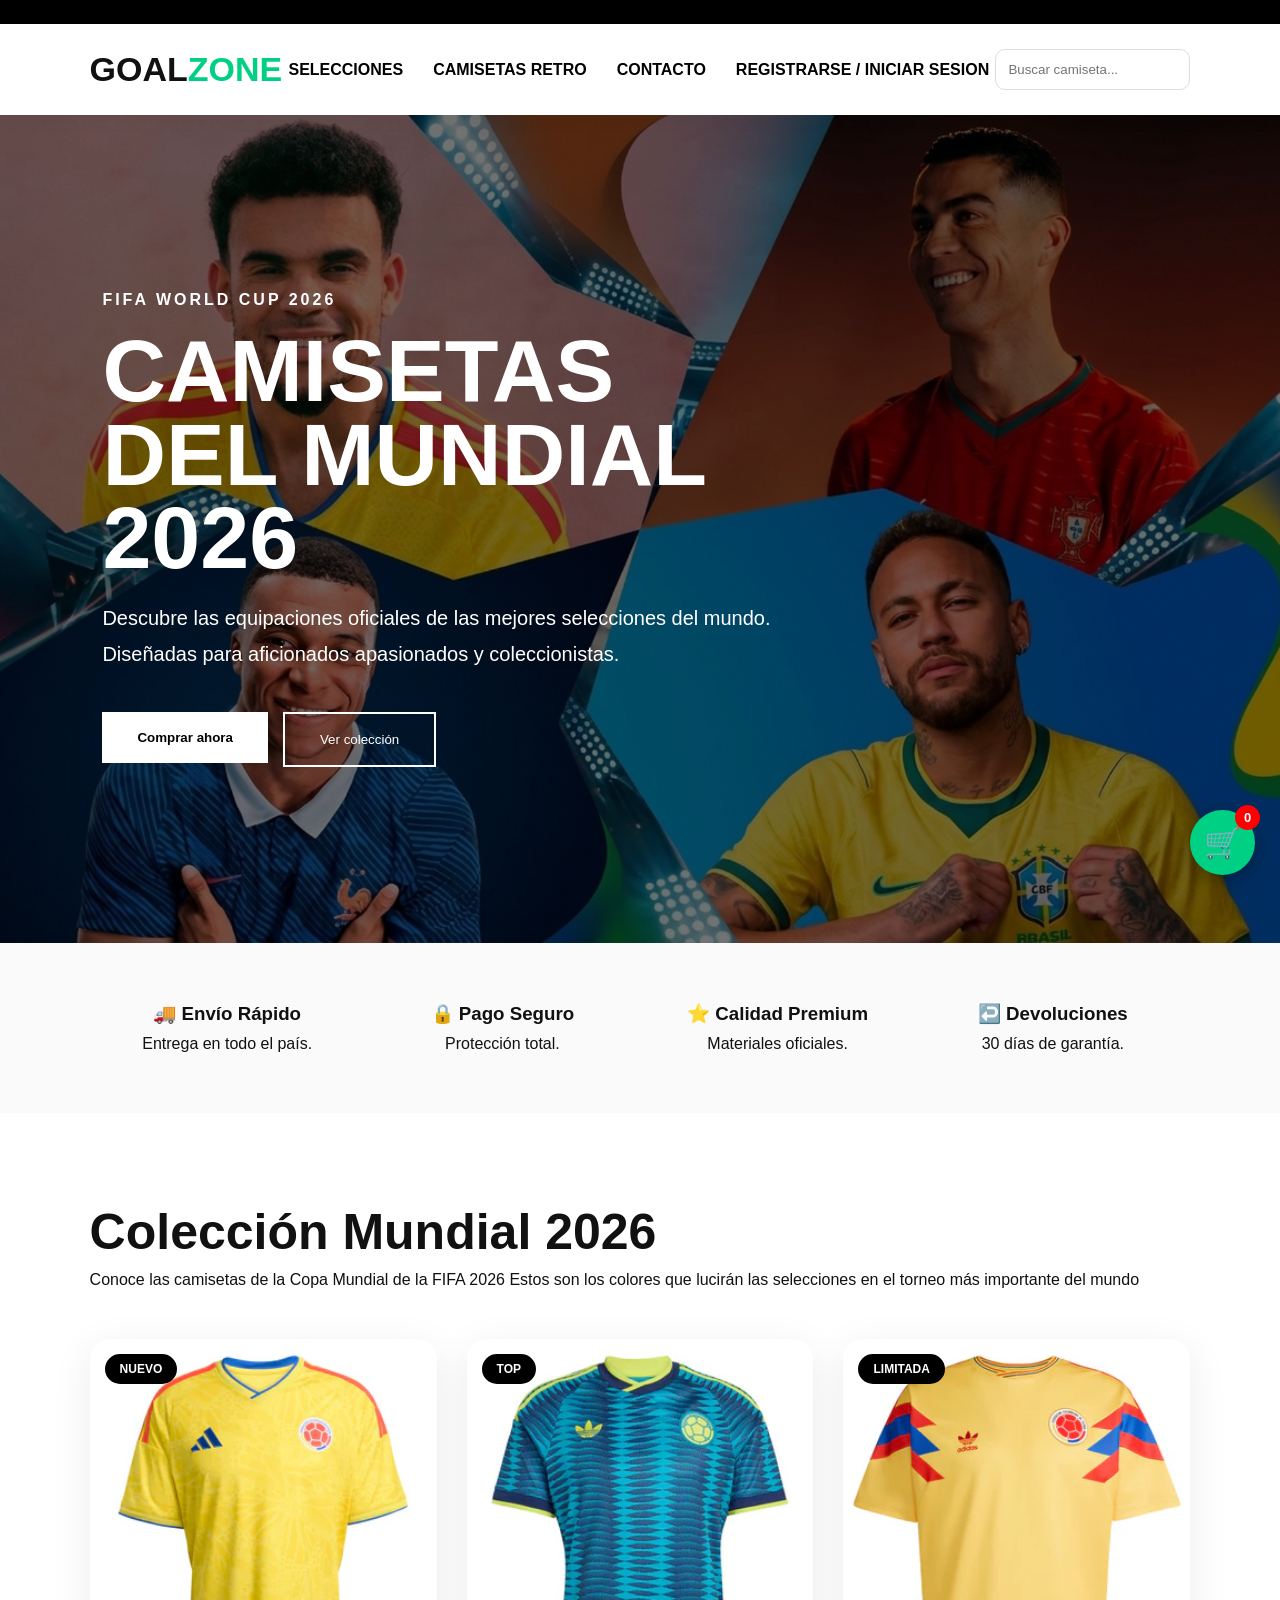
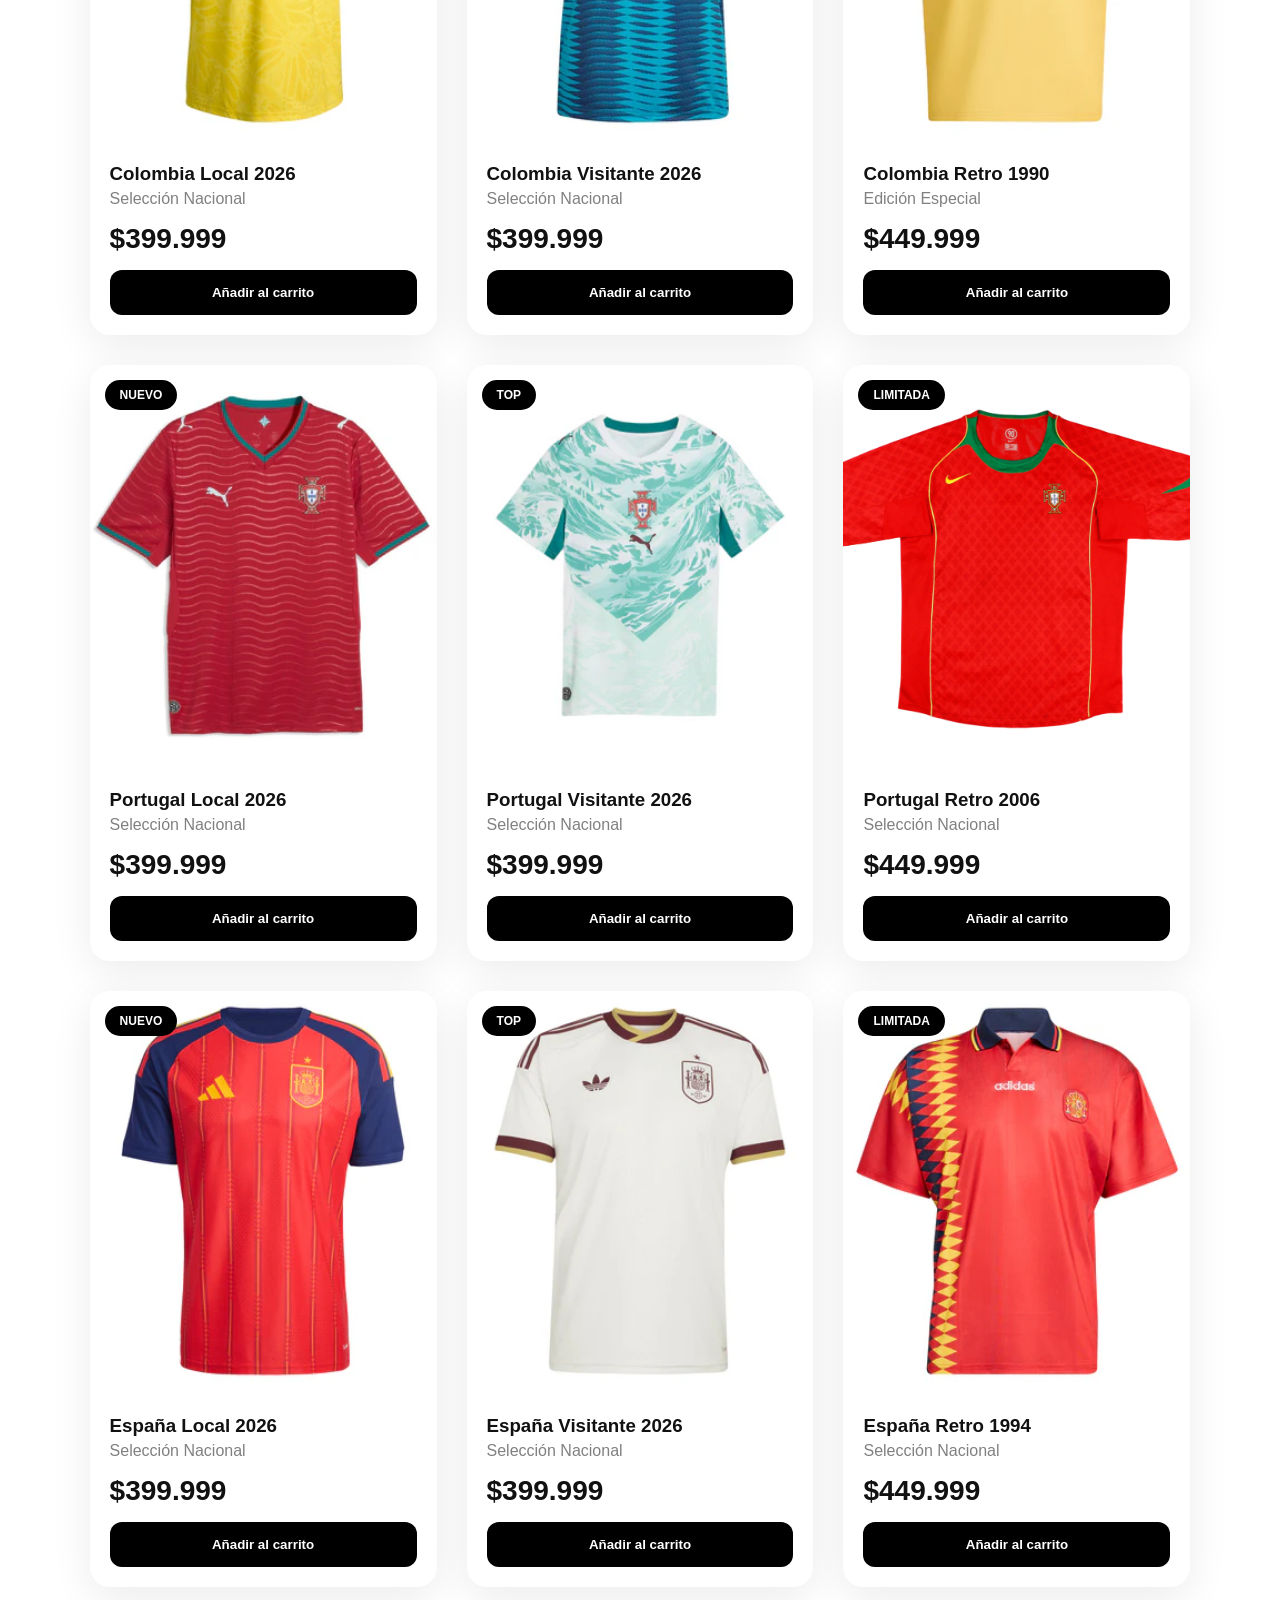
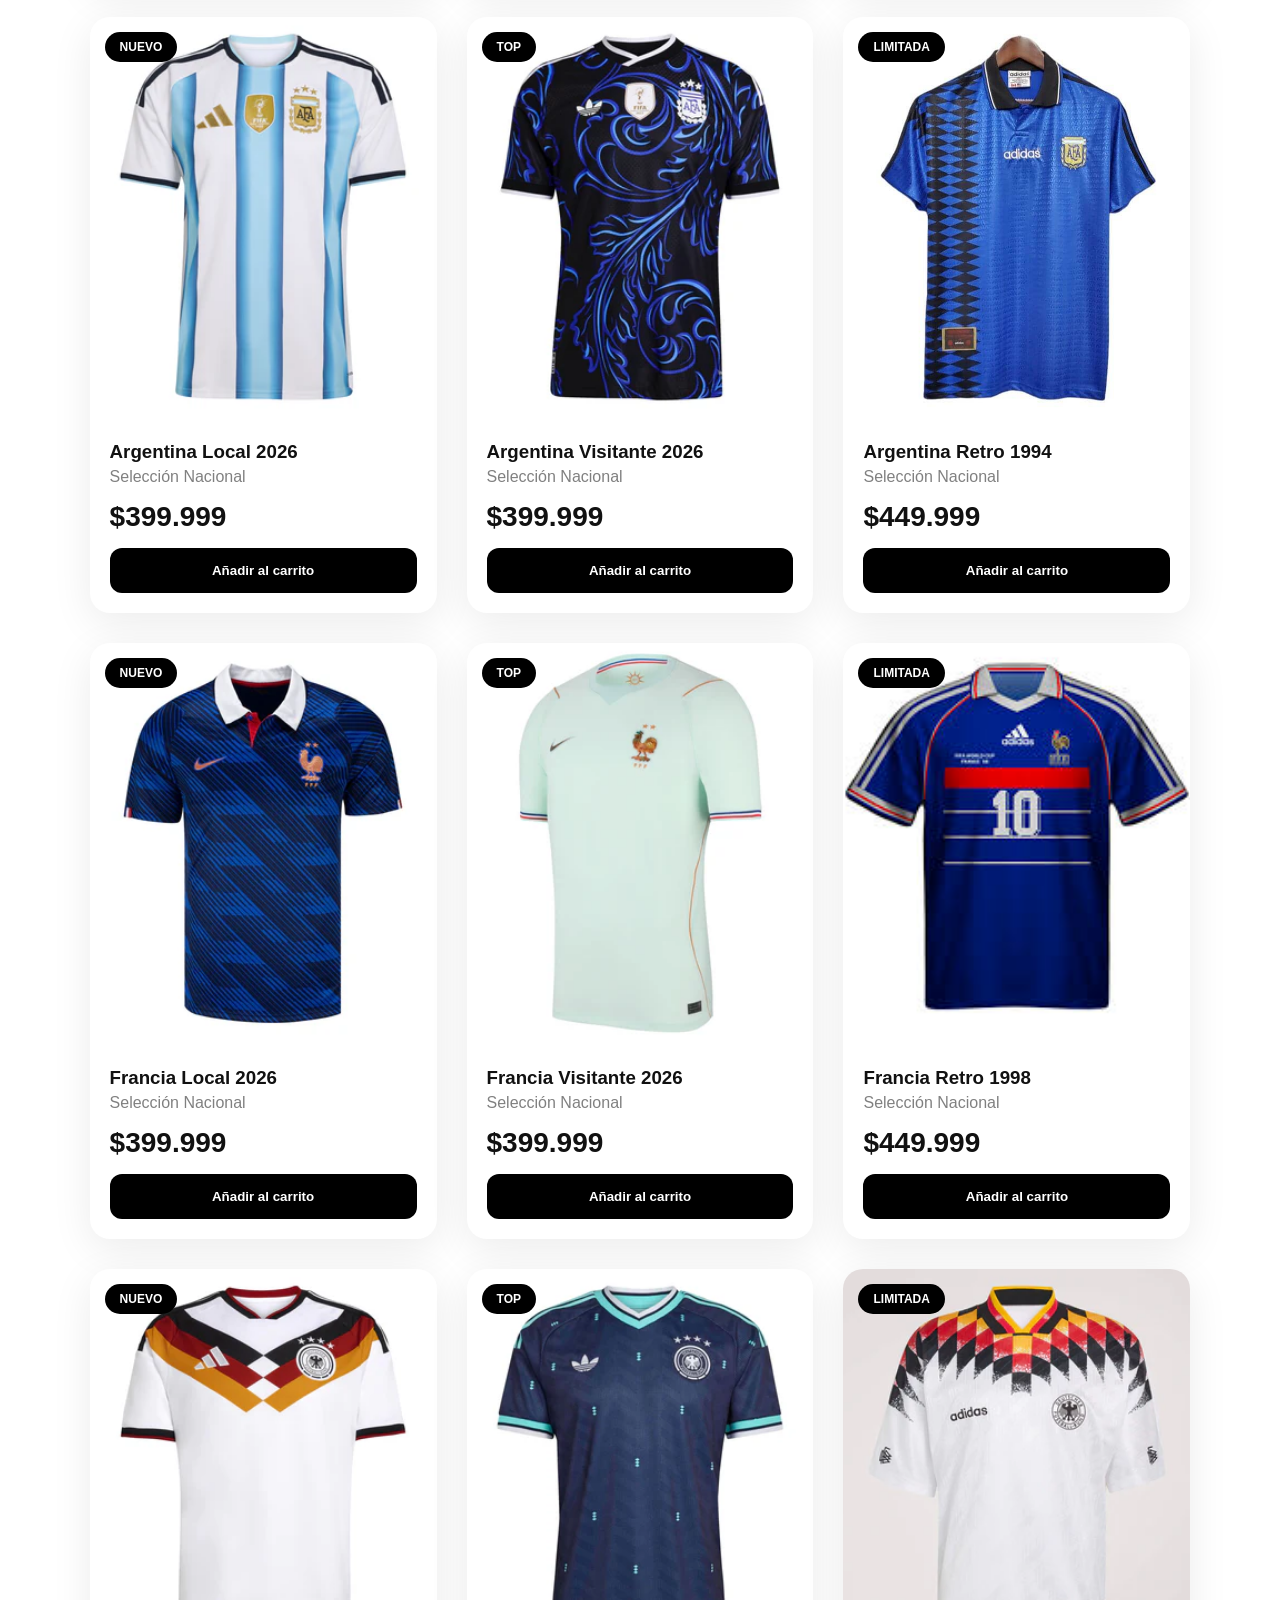
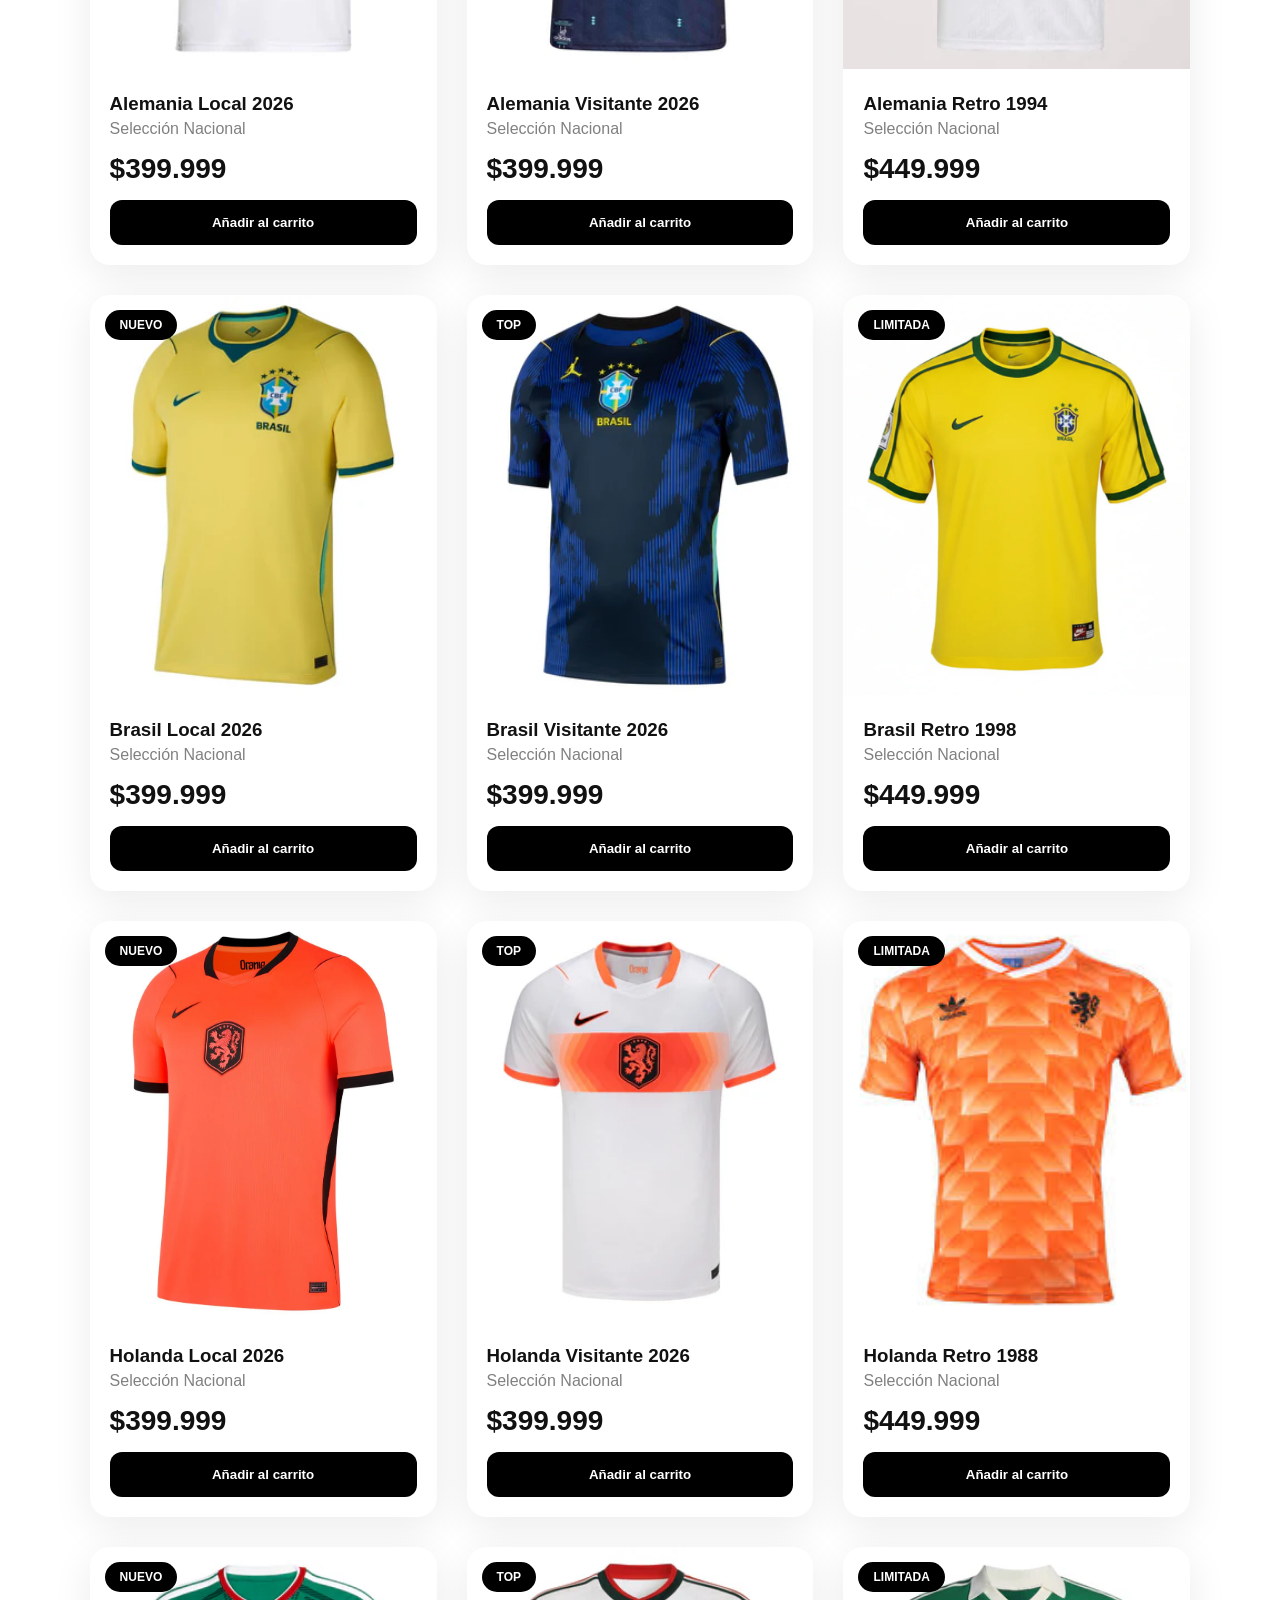
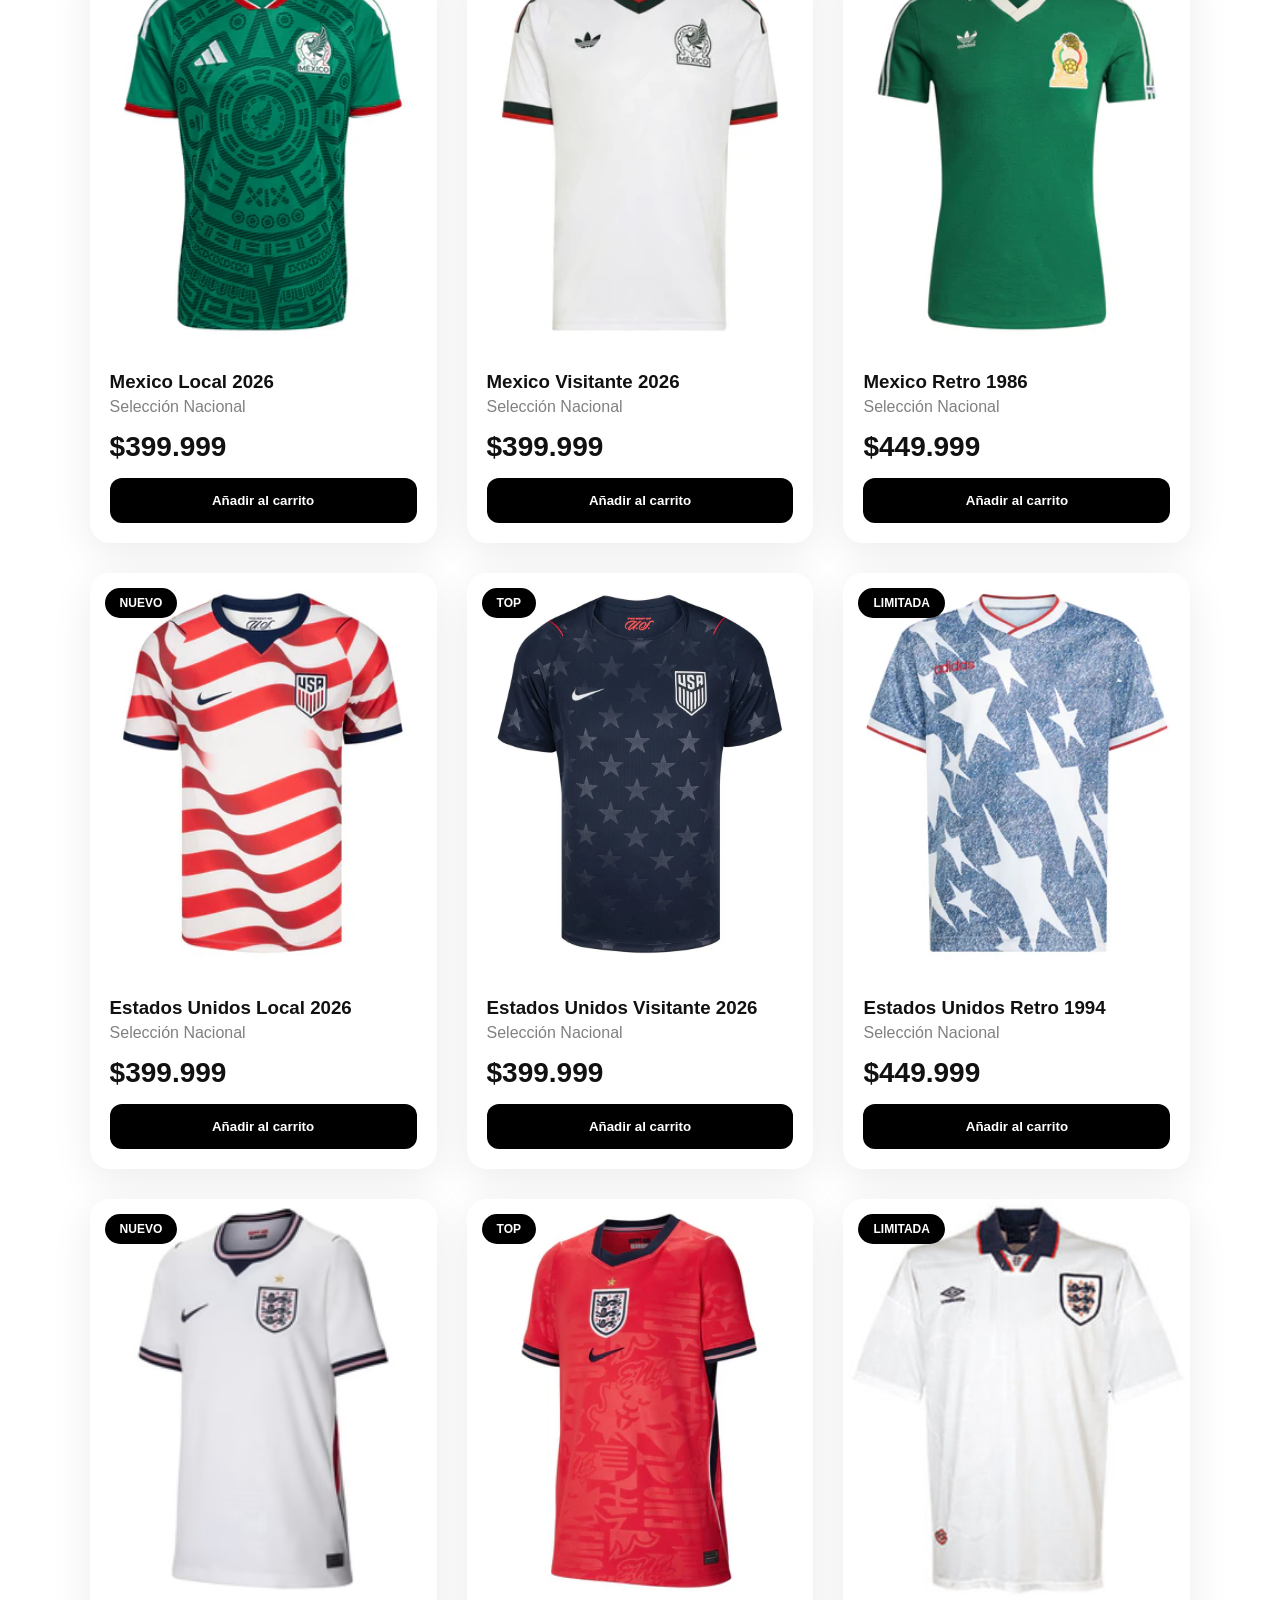
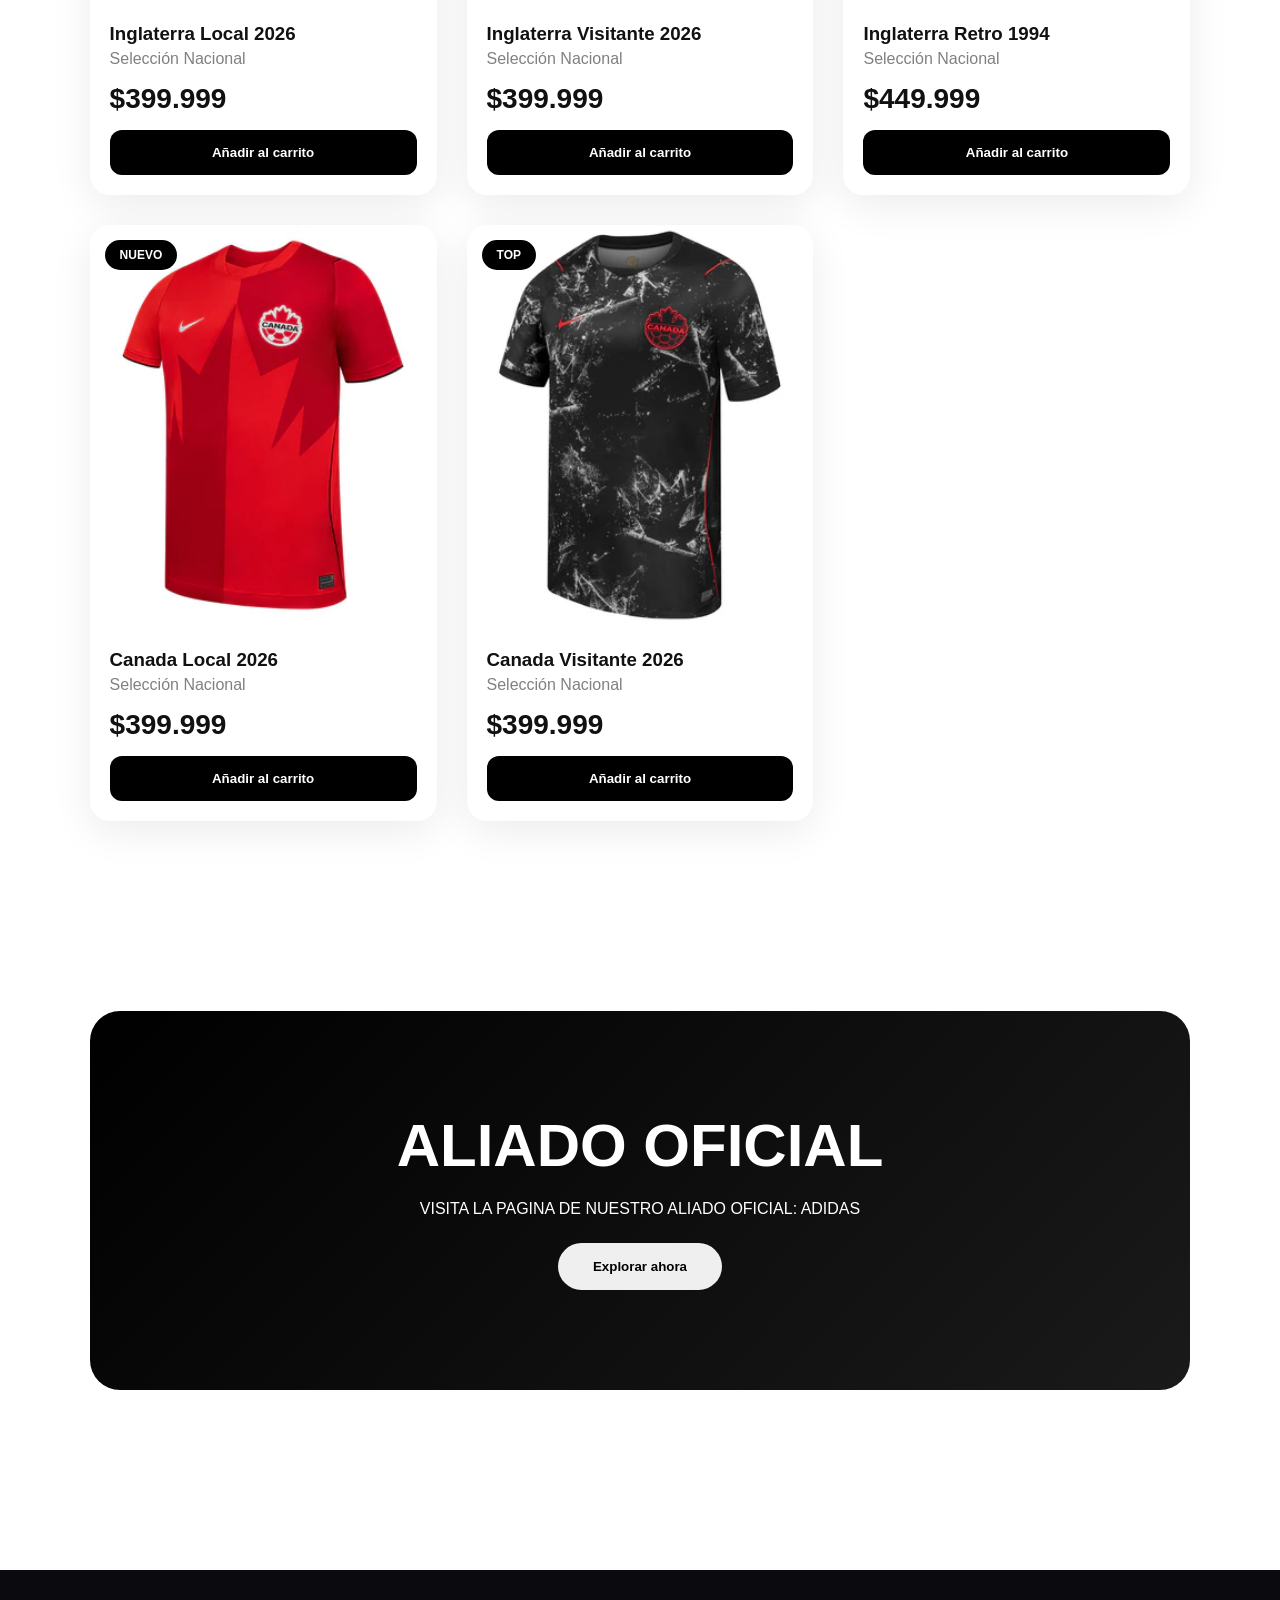
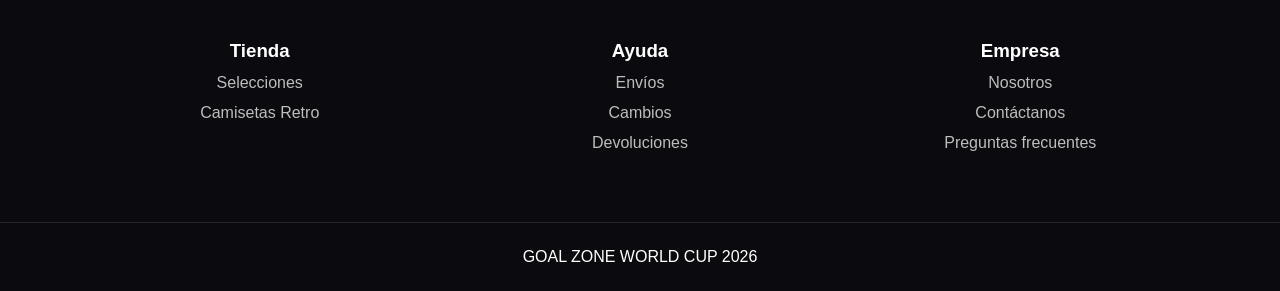
<file: index.html>
<!doctype html>
<html lang="es">

<head>
  <meta charset="UTF-8" />
  <meta name="viewport" content="width=device-width, initial-scale=1.0" />
  <title>Camisetas FIFA World Cup 2026</title>
  <link rel="stylesheet" href="CSS/index.css" />
  <link rel="preconnect" href="https://fonts.googleapis.com">
  <link rel="preconnect" href="https://fonts.gstatic.com" crossorigin>
  <link href="https://fonts.googleapis.com/css2?family=Bricolage+Grotesque:opsz,wght@12..96,200..800&family=Cinzel:wght@400..900&family=Fredoka:wdth,wght@79.4,300..700&family=PT+Serif:ital,wght@0,400;0,700;1,400;1,700&family=Space+Grotesk:wght@300..700&display=swap" rel="stylesheet">
</head>

<body>
  <header class="header">
    <div class="topbar"></div>

    <nav class="navbar">
      <button class="menu-toggle" id="menuToggle">
      ☰
      </button>
       <div class="logo">GOAL<span>ZONE</span></div>

      <ul class="menu" id="menu">
        <li><a href="#selecciones">SELECCIONES</a></li>
        <li><a href="HTML/retro.html">CAMISETAS RETRO</a></li>
        <li><a href="#" class="btnContacto">CONTACTO</a></li>
        <li><a href="HTML/iniciosesion.html" id="cuentaNav">REGISTRARSE / INICIAR SESION</a></li>

      </ul>

      <div class="actions">
        <input type="text" id="buscador" placeholder="Buscar camiseta..." />
      </div>
    </nav>
  </header>

  <section class="hero">
    <div class="hero-content">
      <span>FIFA WORLD CUP 2026</span>

      <h1>CAMISETAS DEL MUNDIAL 2026</h1>

      <p>
        Descubre las equipaciones oficiales de las mejores selecciones del
        mundo. Diseñadas para aficionados apasionados y coleccionistas.
      </p>

      <div class="hero-buttons">
        <a href="#selecciones"><button class="primary">Comprar ahora</button></a>
        <a href="#selecciones"><button class="secondary">Ver colección</button></a>
      </div>
    </div>
  </section>

  <section class="benefits">
    <div>
      <h3>🚚 Envío Rápido</h3>
      <p>Entrega en todo el país.</p>
    </div>

    <div>
      <h3>🔒 Pago Seguro</h3>
      <p>Protección total.</p>
    </div>

    <div>
      <h3>⭐ Calidad Premium</h3>
      <p>Materiales oficiales.</p>
    </div>

    <div>
      <h3>↩️ Devoluciones</h3>
      <p>30 días de garantía.</p>
    </div>
  </section>

  <section class="featured">
    <div class="section-title">
      <h2 id="selecciones">Colección Mundial 2026</h2>
      <p>
        Conoce las camisetas de la Copa Mundial de la FIFA 2026 Estos son los
        colores que lucirán las selecciones en el torneo más importante del
        mundo
      </p>
    </div>

    <div class="products">
      <div class="card">
        <div class="badge">NUEVO</div>

        <img src="Imagenes/camiseta local colombia.webp" />

        <h3>Colombia Local 2026</h3>

        <p class="category">Selección Nacional</p>

        <div class="price">$399.999</div>

        <button>Añadir al carrito</button>
      </div>

      <div class="card">
        <div class="badge">TOP</div>

        <img src="Imagenes/camiseta visitante colombia.webp" />

        <h3>Colombia Visitante 2026</h3>

        <p class="category">Selección Nacional</p>

        <div class="price">$399.999</div>

        <button>Añadir al carrito</button>
      </div>

      <div class="card">
        <div class="badge">LIMITADA</div>

        <img src="Imagenes/camiseta  colombia 1990.webp" />

        <h3>Colombia Retro 1990</h3>

        <p class="category">Edición Especial</p>

        <div class="price">$449.999</div>

        <button>Añadir al carrito</button>
      </div>

      <div class="card">
        <div class="badge">NUEVO</div>

        <img src="Imagenes/camiseta local portugal.webp" />

        <h3>Portugal Local 2026</h3>

        <p class="category">Selección Nacional</p>

        <div class="price">$399.999</div>

        <button>Añadir al carrito</button>
      </div>

      <div class="card">
        <div class="badge">TOP</div>

        <img src="Imagenes/camiseta visitante portugal.webp" />

        <h3>Portugal Visitante 2026</h3>

        <p class="category">Selección Nacional</p>

        <div class="price">$399.999</div>

        <button>Añadir al carrito</button>
      </div>

      <div class="card">
        <div class="badge">LIMITADA</div>

        <img src="Imagenes/camiseta portugal 2006.png" />

        <h3>Portugal Retro 2006</h3>

        <p class="category">Selección Nacional</p>

        <div class="price">$449.999</div>

        <button>Añadir al carrito</button>
      </div>

      <div class="card">
        <div class="badge">NUEVO</div>

        <img src="Imagenes/camiseta local españa.webp" />

        <h3>España Local 2026</h3>

        <p class="category">Selección Nacional</p>

        <div class="price">$399.999</div>

        <button>Añadir al carrito</button>
      </div>

      <div class="card">
        <div class="badge">TOP</div>

        <img src="Imagenes/camiseta visitante españa.webp" />

        <h3>España Visitante 2026</h3>

        <p class="category">Selección Nacional</p>

        <div class="price">$399.999</div>

        <button>Añadir al carrito</button>
      </div>

      <div class="card">
        <div class="badge">LIMITADA</div>

        <img src="Imagenes/camiseta españa 1994.webp" />

        <h3>España Retro 1994</h3>

        <p class="category">Selección Nacional</p>

        <div class="price">$449.999</div>

        <button>Añadir al carrito</button>
      </div>

      <div class="card">
        <div class="badge">NUEVO</div>

        <img src="Imagenes/camiseta local argentina.webp" />

        <h3>Argentina Local 2026</h3>

        <p class="category">Selección Nacional</p>

        <div class="price">$399.999</div>

        <button>Añadir al carrito</button>
      </div>

      <div class="card">
        <div class="badge">TOP</div>

        <img src="Imagenes/camiseta visitante argentina.webp" />

        <h3>Argentina Visitante 2026</h3>

        <p class="category">Selección Nacional</p>

        <div class="price">$399.999</div>

        <button>Añadir al carrito</button>
      </div>

      <div class="card">
        <div class="badge">LIMITADA</div>

        <img src="Imagenes/camiseta argentina 1994.jpg" />

        <h3>Argentina Retro 1994</h3>

        <p class="category">Selección Nacional</p>

        <div class="price">$449.999</div>

        <button>Añadir al carrito</button>
      </div>

      <div class="card">
        <div class="badge">NUEVO</div>

        <img src="Imagenes/camiseta local francia.webp" />

        <h3>Francia Local 2026</h3>

        <p class="category">Selección Nacional</p>

        <div class="price">$399.999</div>

        <button>Añadir al carrito</button>
      </div>

      <div class="card">
        <div class="badge">TOP</div>

        <img src="Imagenes/camiseta visitante francia.webp" />

        <h3>Francia Visitante 2026</h3>

        <p class="category">Selección Nacional</p>

        <div class="price">$399.999</div>

        <button>Añadir al carrito</button>
      </div>

      <div class="card">
        <div class="badge">LIMITADA</div>

        <img src="Imagenes/camiseta francia 1998.jpg" />

        <h3>Francia Retro 1998</h3>

        <p class="category">Selección Nacional</p>

        <div class="price">$449.999</div>

        <button>Añadir al carrito</button>
      </div>

      <div class="card">
        <div class="badge">NUEVO</div>

        <img src="Imagenes/camiseta local alemania.webp" />

        <h3>Alemania Local 2026</h3>

        <p class="category">Selección Nacional</p>

        <div class="price">$399.999</div>

        <button>Añadir al carrito</button>
      </div>

      <div class="card">
        <div class="badge">TOP</div>

        <img src="Imagenes/camiseta visitante alemania.webp" />

        <h3>Alemania Visitante 2026</h3>

        <p class="category">Selección Nacional</p>

        <div class="price">$399.999</div>

        <button>Añadir al carrito</button>
      </div>

      <div class="card">
        <div class="badge">LIMITADA</div>

        <img src="Imagenes/camiseta alemania 1994.webp" />

        <h3>Alemania Retro 1994</h3>

        <p class="category">Selección Nacional</p>

        <div class="price">$449.999</div>

        <button>Añadir al carrito</button>
      </div>

      <div class="card">
        <div class="badge">NUEVO</div>

        <img src="Imagenes/camiseta local brasil.webp" />

        <h3>Brasil Local 2026</h3>

        <p class="category">Selección Nacional</p>

        <div class="price">$399.999</div>

        <button>Añadir al carrito</button>
      </div>

      <div class="card">
        <div class="badge">TOP</div>

        <img src="Imagenes/camiseta visitante brasil.webp" />

        <h3>Brasil Visitante 2026</h3>

        <p class="category">Selección Nacional</p>

        <div class="price">$399.999</div>

        <button>Añadir al carrito</button>
      </div>

      <div class="card">
        <div class="badge">LIMITADA</div>

        <img src="Imagenes/camiseta brazil 1998.webp" />

        <h3>Brasil Retro 1998</h3>

        <p class="category">Selección Nacional</p>

        <div class="price">$449.999</div>

        <button>Añadir al carrito</button>
      </div>

      <div class="card">
        <div class="badge">NUEVO</div>

        <img src="Imagenes/camiseta local paises bajos.webp" />

        <h3>Holanda Local 2026</h3>

        <p class="category">Selección Nacional</p>

        <div class="price">$399.999</div>

        <button>Añadir al carrito</button>
      </div>

      <div class="card">
        <div class="badge">TOP</div>

        <img src="Imagenes/camiseta visitante paises bajos.webp" />

        <h3>Holanda Visitante 2026</h3>

        <p class="category">Selección Nacional</p>

        <div class="price">$399.999</div>

        <button>Añadir al carrito</button>
      </div>

      <div class="card">
        <div class="badge">LIMITADA</div>

        <img src="Imagenes/camiseta paises bajos 1988.jpg" />

        <h3>Holanda Retro 1988</h3>

        <p class="category">Selección Nacional</p>

        <div class="price">$449.999</div>

        <button>Añadir al carrito</button>
      </div>

      <div class="card">
        <div class="badge">NUEVO</div>

        <img src="Imagenes/camiseta local mexico.webp" />

        <h3>Mexico Local 2026</h3>

        <p class="category">Selección Nacional</p>

        <div class="price">$399.999</div>

        <button>Añadir al carrito</button>
      </div>

      <div class="card">
        <div class="badge">TOP</div>

        <img src="Imagenes/camiseta visitante mexico.webp" />

        <h3>Mexico Visitante 2026</h3>

        <p class="category">Selección Nacional</p>

        <div class="price">$399.999</div>

        <button>Añadir al carrito</button>
      </div>

      <div class="card">
        <div class="badge">LIMITADA</div>

        <img src="Imagenes/camiseta  mexico 1986.webp" />

        <h3>Mexico Retro 1986</h3>

        <p class="category">Selección Nacional</p>

        <div class="price">$449.999</div>

        <button>Añadir al carrito</button>
      </div>

      <div class="card">
        <div class="badge">NUEVO</div>

        <img src="Imagenes/camiseta local estados unidos.webp" />

        <h3>Estados Unidos Local 2026</h3>

        <p class="category">Selección Nacional</p>

        <div class="price">$399.999</div>

        <button>Añadir al carrito</button>
      </div>

      <div class="card">
        <div class="badge">TOP</div>

        <img src="Imagenes/camiseta visitante estados unidos.webp" />

        <h3>Estados Unidos Visitante 2026</h3>

        <p class="category">Selección Nacional</p>

        <div class="price">$399.999</div>

        <button>Añadir al carrito</button>
      </div>

      <div class="card">
        <div class="badge">LIMITADA</div>

        <img src="Imagenes/camiseta estados unidos 1994.webp" />

        <h3>Estados Unidos Retro 1994</h3>

        <p class="category">Selección Nacional</p>

        <div class="price">$449.999</div>

        <button>Añadir al carrito</button>
      </div>

      <div class="card">
        <div class="badge">NUEVO</div>

        <img src="Imagenes/camiseta local inglaterra.webp" />

        <h3>Inglaterra Local 2026</h3>

        <p class="category">Selección Nacional</p>

        <div class="price">$399.999</div>

        <button>Añadir al carrito</button>
      </div>

      <div class="card">
        <div class="badge">TOP</div>

        <img src="Imagenes/Camiseta visitante inglaterra.webp" />

        <h3>Inglaterra Visitante 2026</h3>

        <p class="category">Selección Nacional</p>

        <div class="price">$399.999</div>

        <button>Añadir al carrito</button>
      </div>

      <div class="card">
        <div class="badge">LIMITADA</div>

        <img src="Imagenes/camiseta inglaterra 1994.jpg" />

        <h3>Inglaterra Retro 1994</h3>

        <p class="category">Selección Nacional</p>

        <div class="price">$449.999</div>

        <button>Añadir al carrito</button>
      </div>

      <div class="card">
        <div class="badge">NUEVO</div>

        <img src="Imagenes/camiseta local canada.webp" />

        <h3>Canada Local 2026</h3>

        <p class="category">Selección Nacional</p>

        <div class="price">$399.999</div>

        <button>Añadir al carrito</button>
      </div>

      <div class="card">
        <div class="badge">TOP</div>

        <img src="Imagenes/camiseta visitante canada.webp" />

        <h3>Canada Visitante 2026</h3>

        <p class="category">Selección Nacional</p>

        <div class="price">$399.999</div>

        <button>Añadir al carrito</button>
      </div>
    </div>
  </section>

  <section class="promo">
    <div class="promo-box">
      <h2>ALIADO OFICIAL</h2>

      <p>VISITA LA PAGINA DE NUESTRO ALIADO OFICIAL: ADIDAS</p>
      <a href="https://www.adidas.co/"><button>Explorar ahora</button></a>

    </div>
  </section>

  <footer>
    <div class="footer-grid">
      <div>
        <h3>Tienda</h3>
        <a href="#selecciones">Selecciones</a>
        <a href="HTML/retro.html">Camisetas Retro</a>
      </div>

      <div>
        <h3>Ayuda</h3>
        <a href="#" onclick="abrirModal('envios'); return false;">Envíos</a>
        <a href="#" onclick="abrirModal('cambios'); return false;">Cambios</a>
        <a href="#" onclick="abrirModal('devoluciones'); return false;">Devoluciones</a>
      </div>

      <div id="modalPoliticas" class="modal">
        <div class="modal-contenido">
            <span class="cerrar" onclick="cerrarModal()">&times;</span>
            <h2 id="titulo"></h2>
            <p id="texto"></p>
        </div>
      </div>

      <div>
        <h3>Empresa</h3>
        <a href="#" class="btnContacto">Nosotros</a>
        <a href="#" onclick="abrirModal('contacto'); return false;">Contáctanos</a>
        <a href="#" onclick="abrirModal('preguntas'); return false;">Preguntas frecuentes</a>
      </div>
    </div>

    <div class="copyright">GOAL ZONE WORLD CUP 2026</div>
  </footer>
  <div class="modal-contacto" id="modalContacto">
    <div class="contacto-box">
      <span class="cerrar" id="cerrarModal">&times;</span>
      <div class="contactos">
        <div class="persona">
          <img src="Imagenes/Alejandro.jpg">
          <h3>Jhon Alejandro</h3>
          <p>Contenido</p>
          <span>+57 300 123 4567</span>
        </div>

        <div class="persona">
          <img src="Imagenes/Joshua.jpeg">
          <h3>Joshua Rodriguez</h3>
          <p>Tester</p>
          <span>+57 311 987 6543</span>
        </div>

        <div class="persona">
          <img src="Imagenes/Santiago.jpeg">
          <h3>Santiago Martinez</h3>
          <p>Backend</p>
          <span>+57 320 456 7890</span>
        </div>

        <div class="persona">
          <img src="Imagenes/Jeison.jpeg">
          <h3>Jeison Narvaez</h3>
          <p>Base de Datos</p>
          <span>+57 315 222 3344</span>
        </div>

        <div class="persona">
          <img src="Imagenes/Dayro.jpeg">
          <h3>Dayro Henao</h3>
          <p>Backend</p>
          <span>+57 301 555 7788</span>
        </div>

        <div class="persona">
          <img src="Imagenes/Jhon.jpeg">
          <h3>Jhon Riaño</h3>
          <p>Frontend</p>
          <span>+57 317 444 9900</span>
        </div>

        <div class="persona">
          <img src="Imagenes/Ronal.jpeg">
          <h3>Ronal Alfonso</h3>
          <p>Frontend</p>
          <span>+57 310 888 1122</span>
        </div>
      </div>
    </div>
  </div>  
  <div class="carrito-float" id="abrirCarrito">
      🛒
      <span id="contadorCarrito">0</span>
  </div>

  <div class="modal-carrito" id="modalCarrito">

      <div class="carrito-box">

          <span class="cerrar-carrito" id="cerrarCarrito">
              &times;
          </span>

          <h2>Mi Carrito</h2>

          <div id="lista"></div>

          <h3>
              Total:
              <span id="total">$0</span>
          </h3>
          <button id="vaciarCarrito" class="btnVaciar">
          Vaciar carrito
          </button>

          <div class="pagos" id="contenedorPagos">
            <button class="metodo-pago">Tarjeta</button>

            <button class="metodo-pago">Efectivo</button>

            <button class="metodo-pago">PSE</button>

            <button class="metodo-pago">Nequi-Daviplata</button>
          </div>

          <button id="comprar" class="btn-comprar">
              Comprar Ahora
          </button>

      </div>

    </div>
    <div id="modalFactura" class="modal-factura">

      <div class="factura-box">

          <span id="cerrarFactura">&times;</span>

          <h2>🧾 Factura GOALZONE</h2>

          <div id="contenidoFactura"></div>

      </div>

  </div>
  <script src="JS/index.js" defer></script>

</body>

</html>
</file>
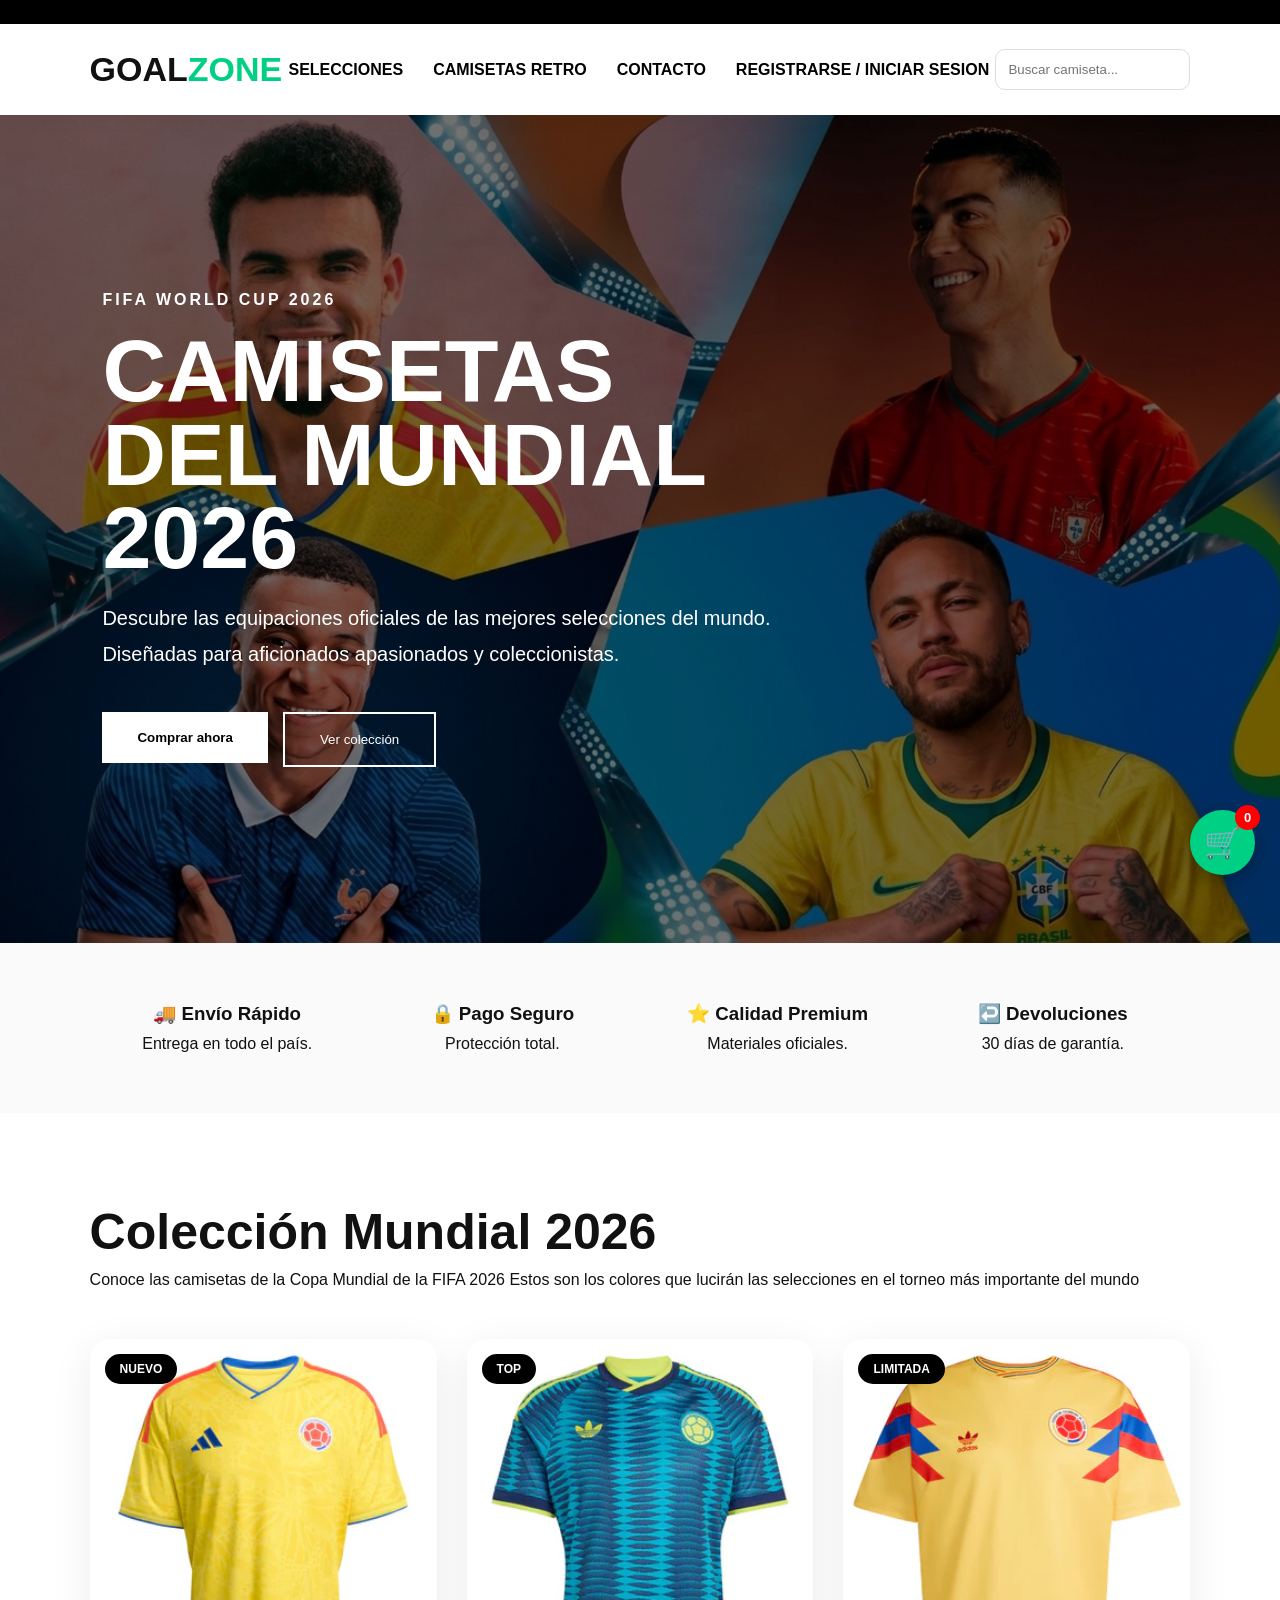
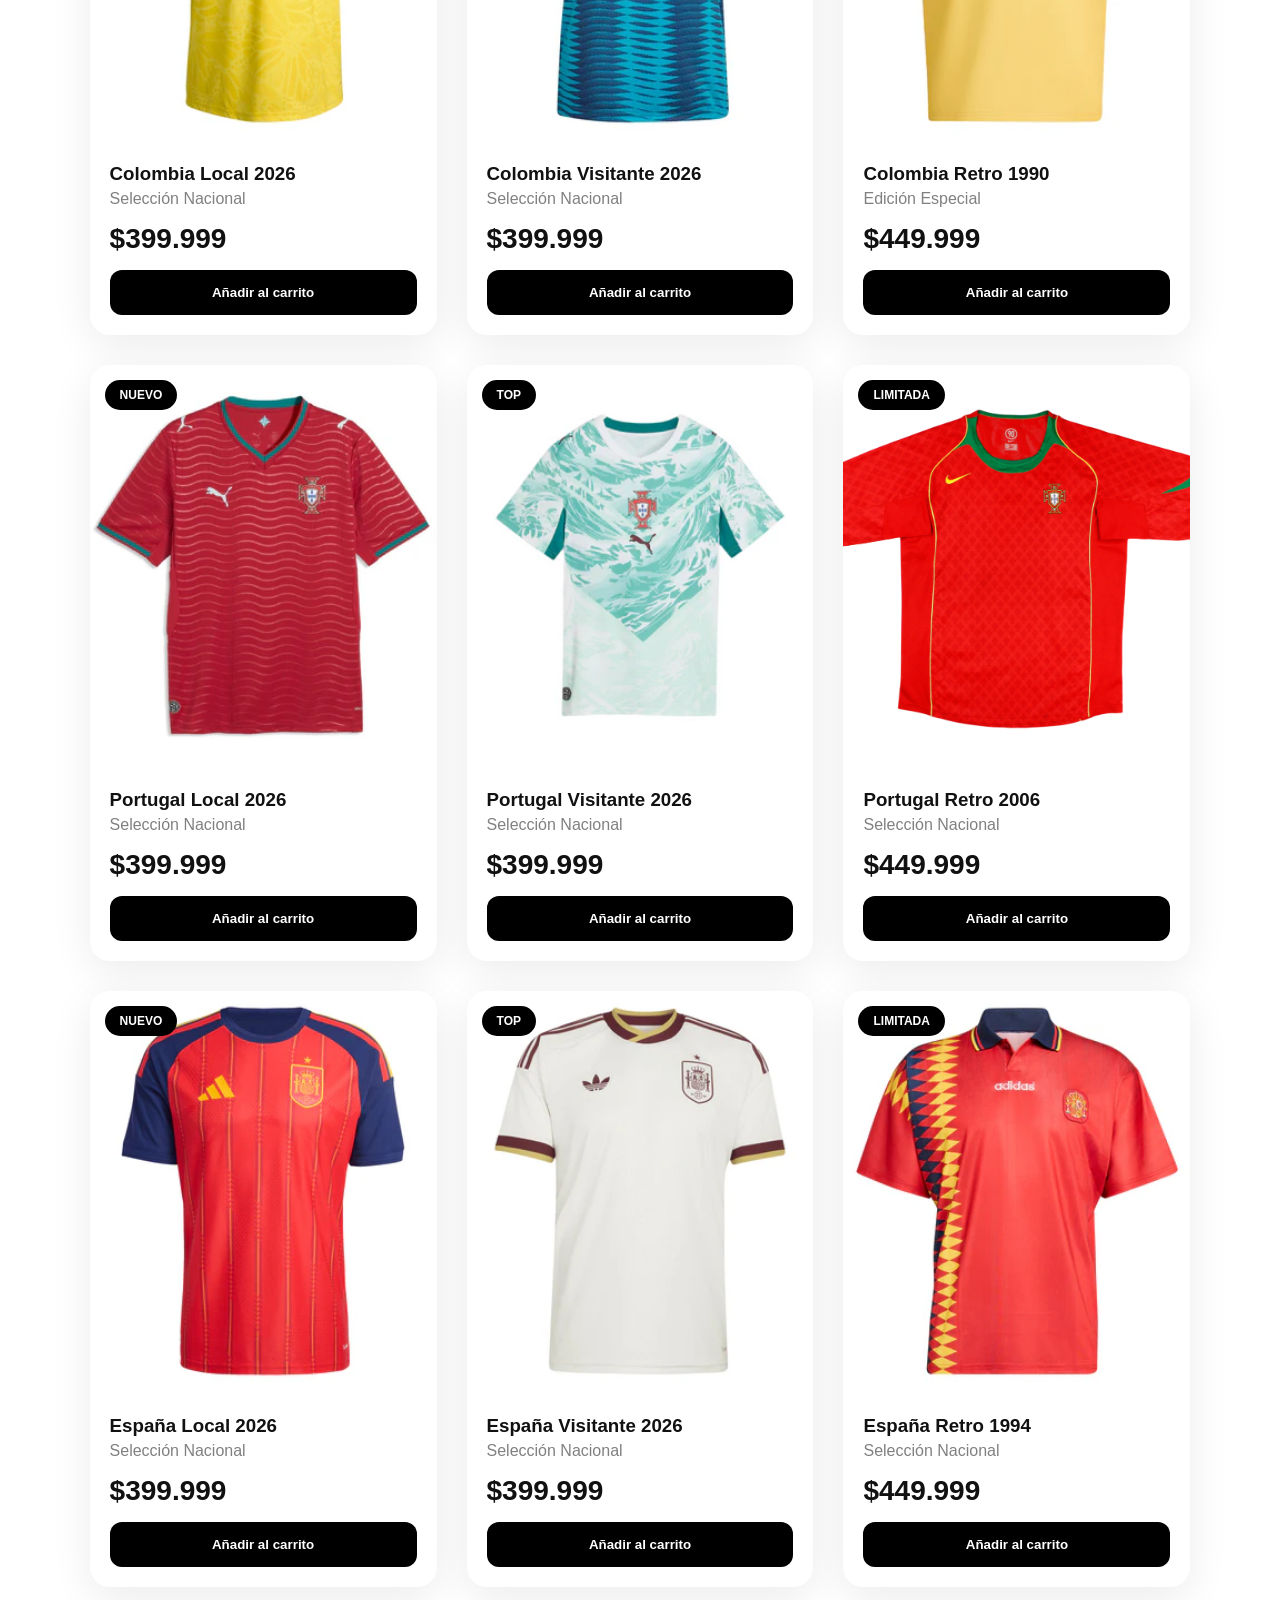
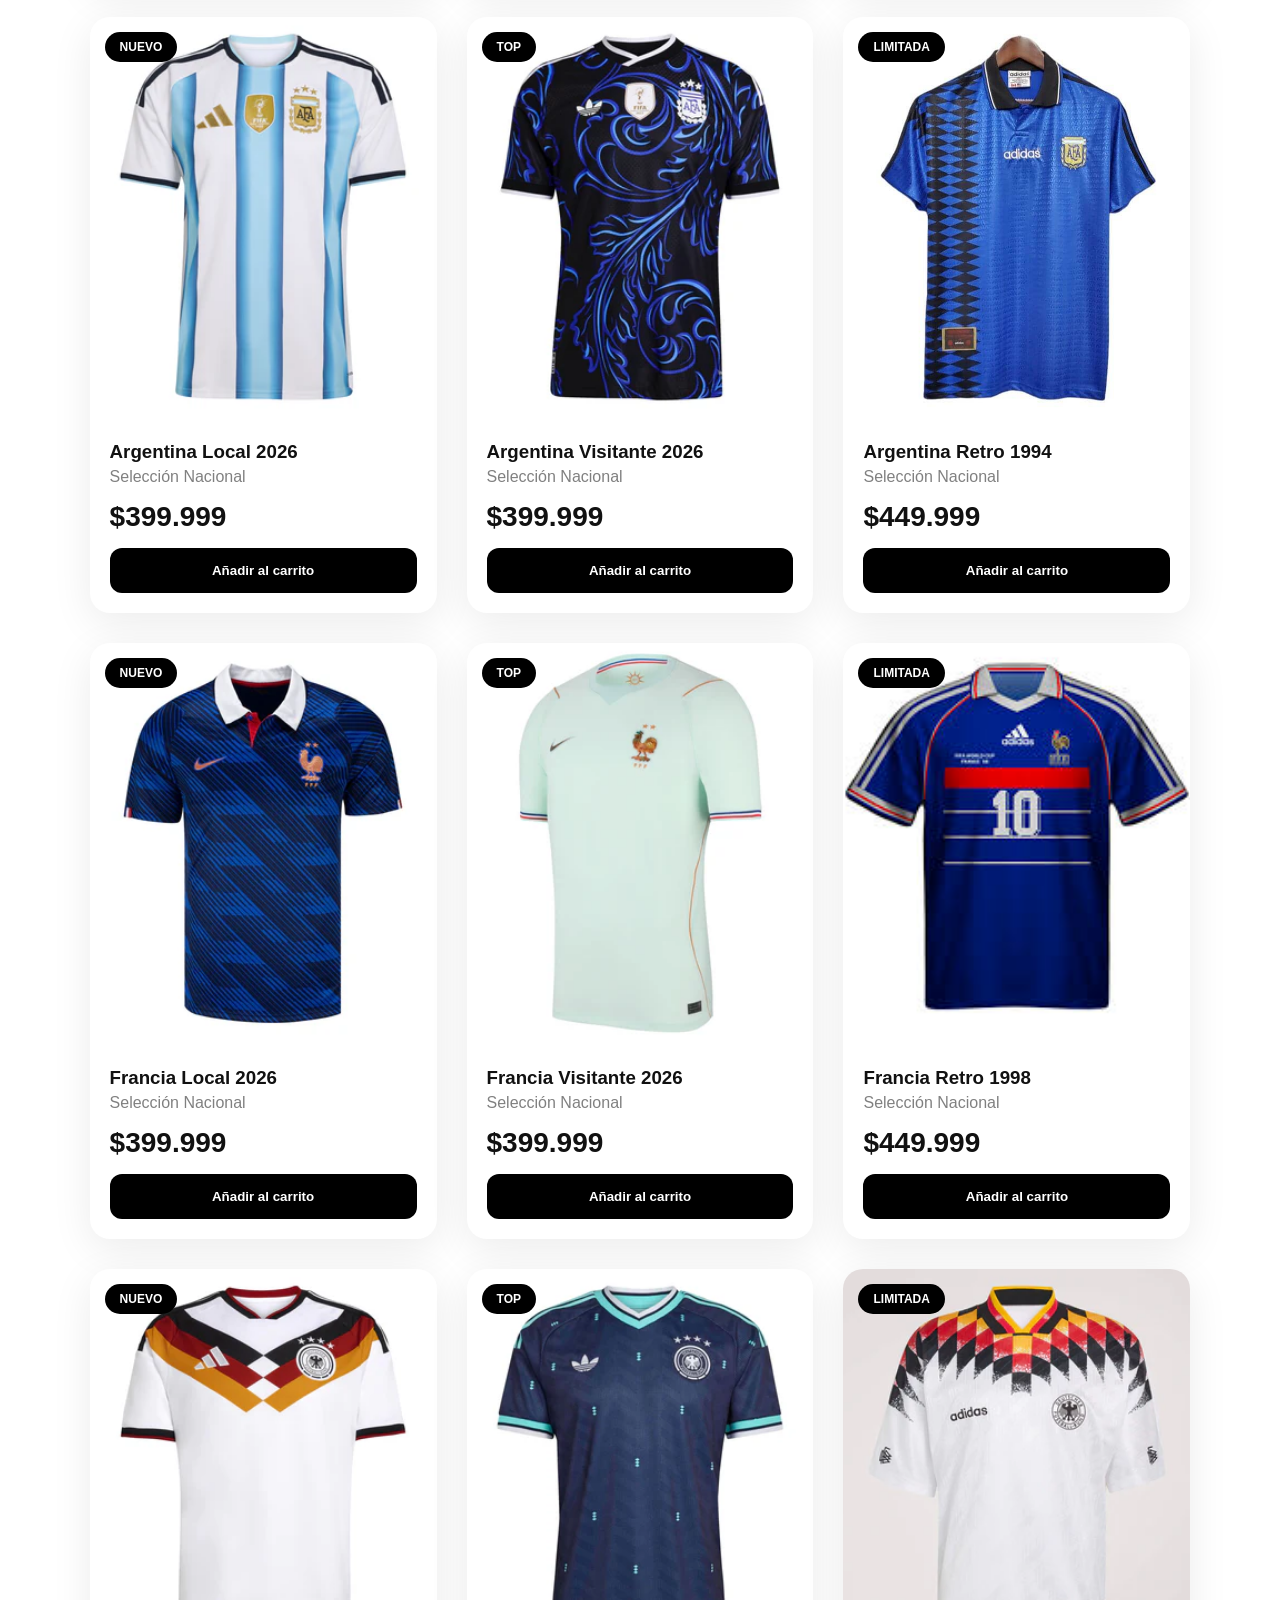
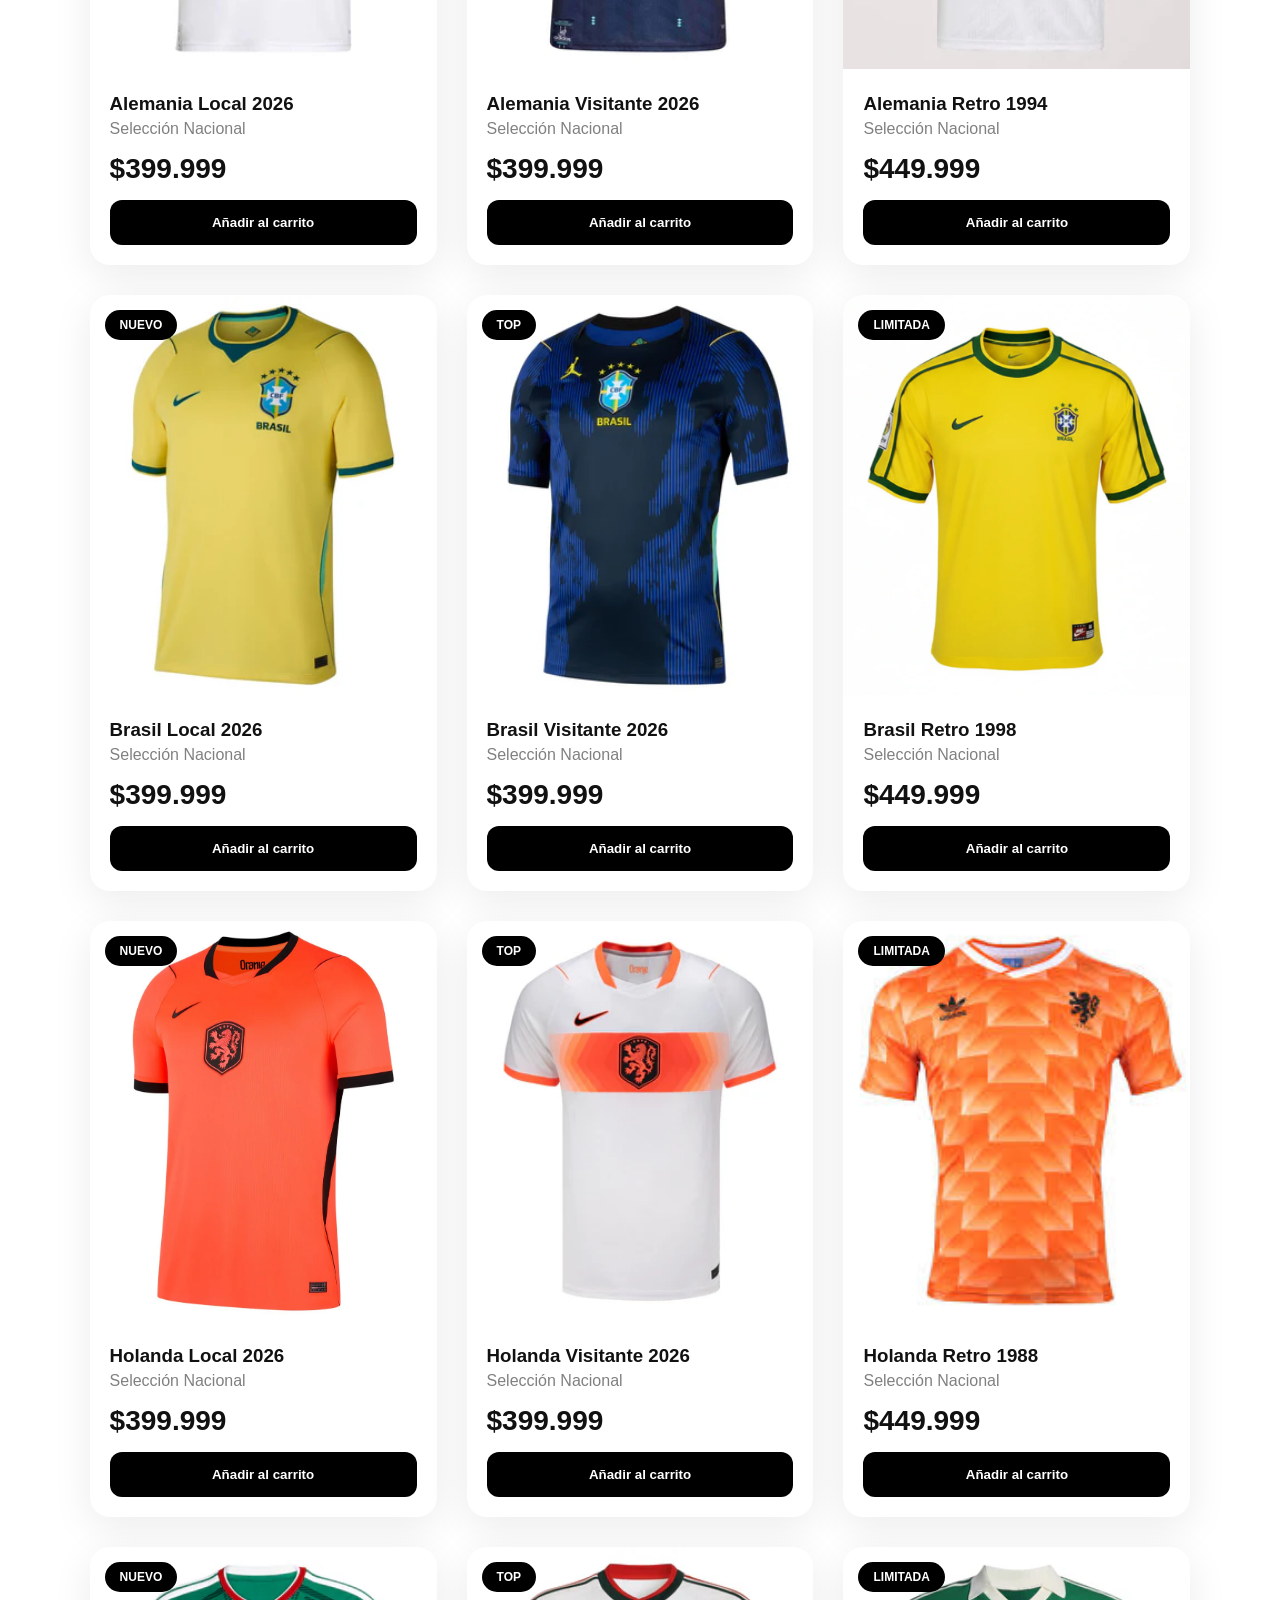
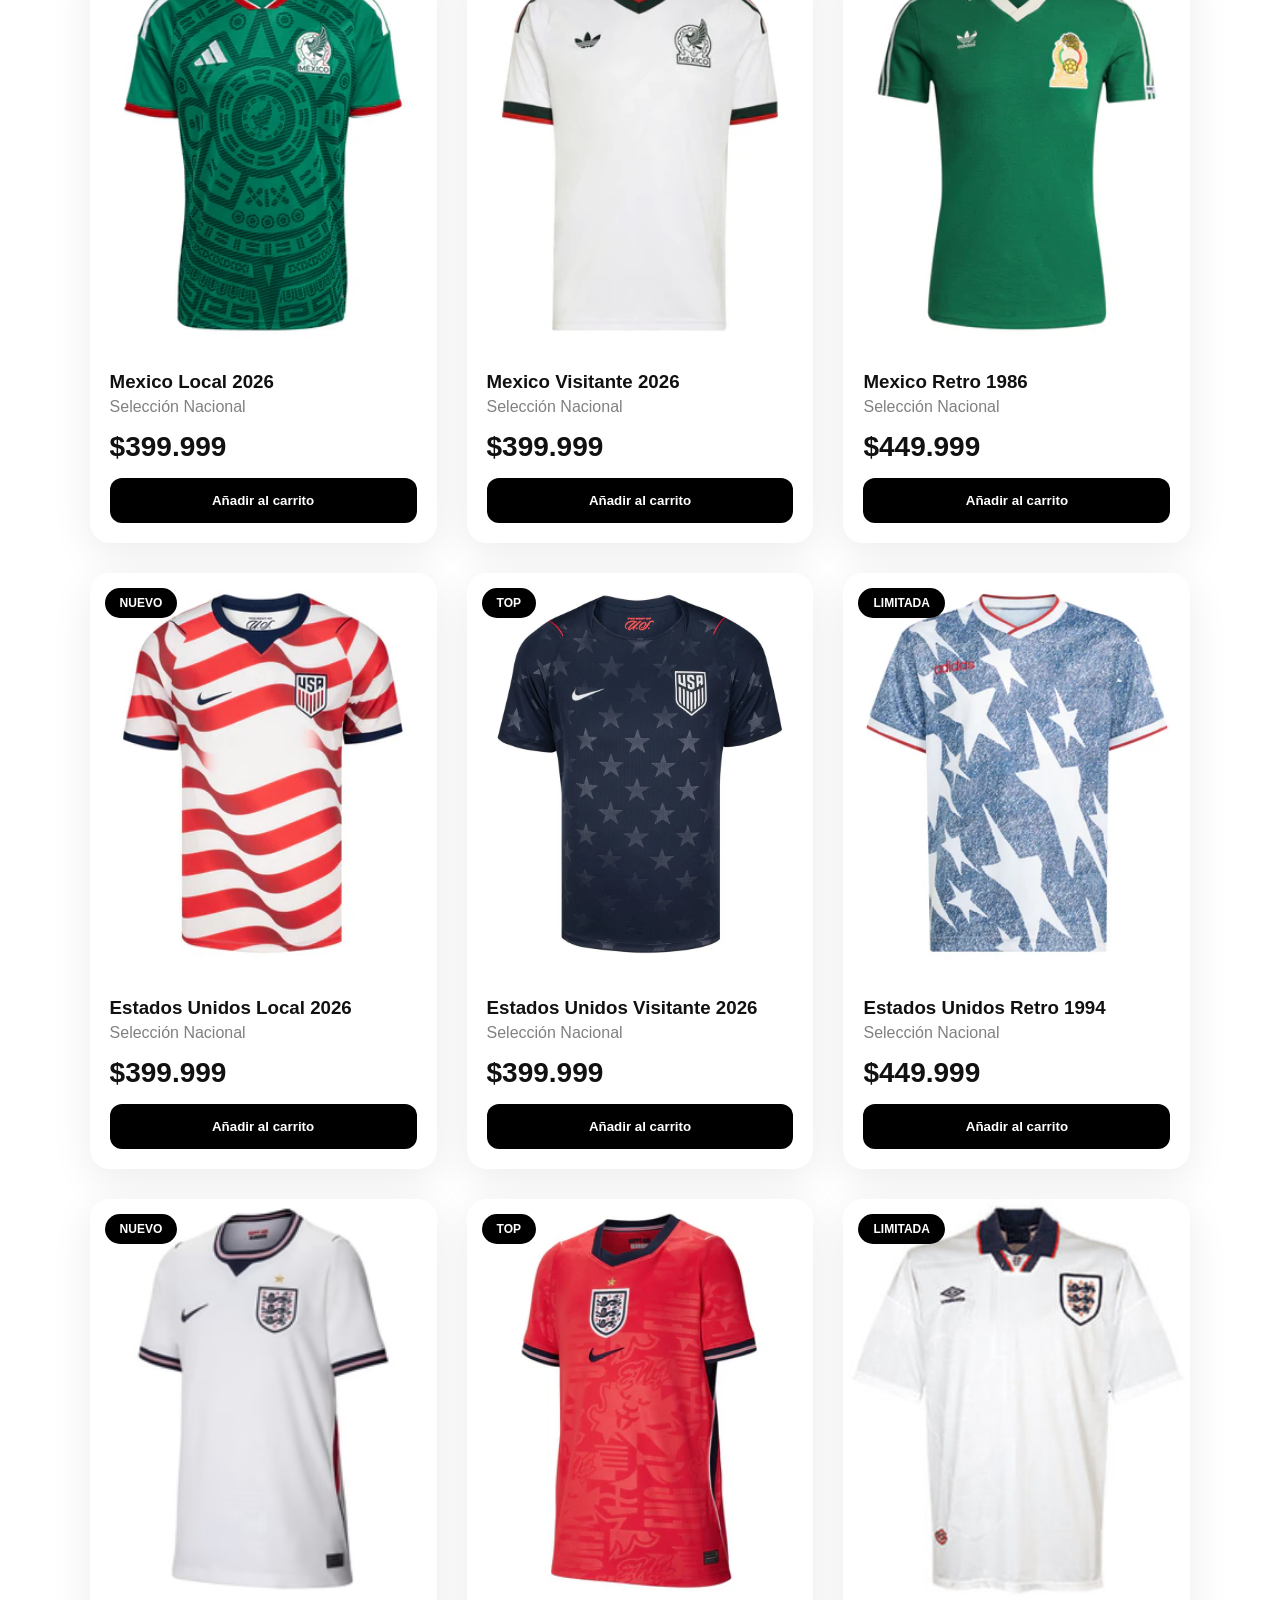
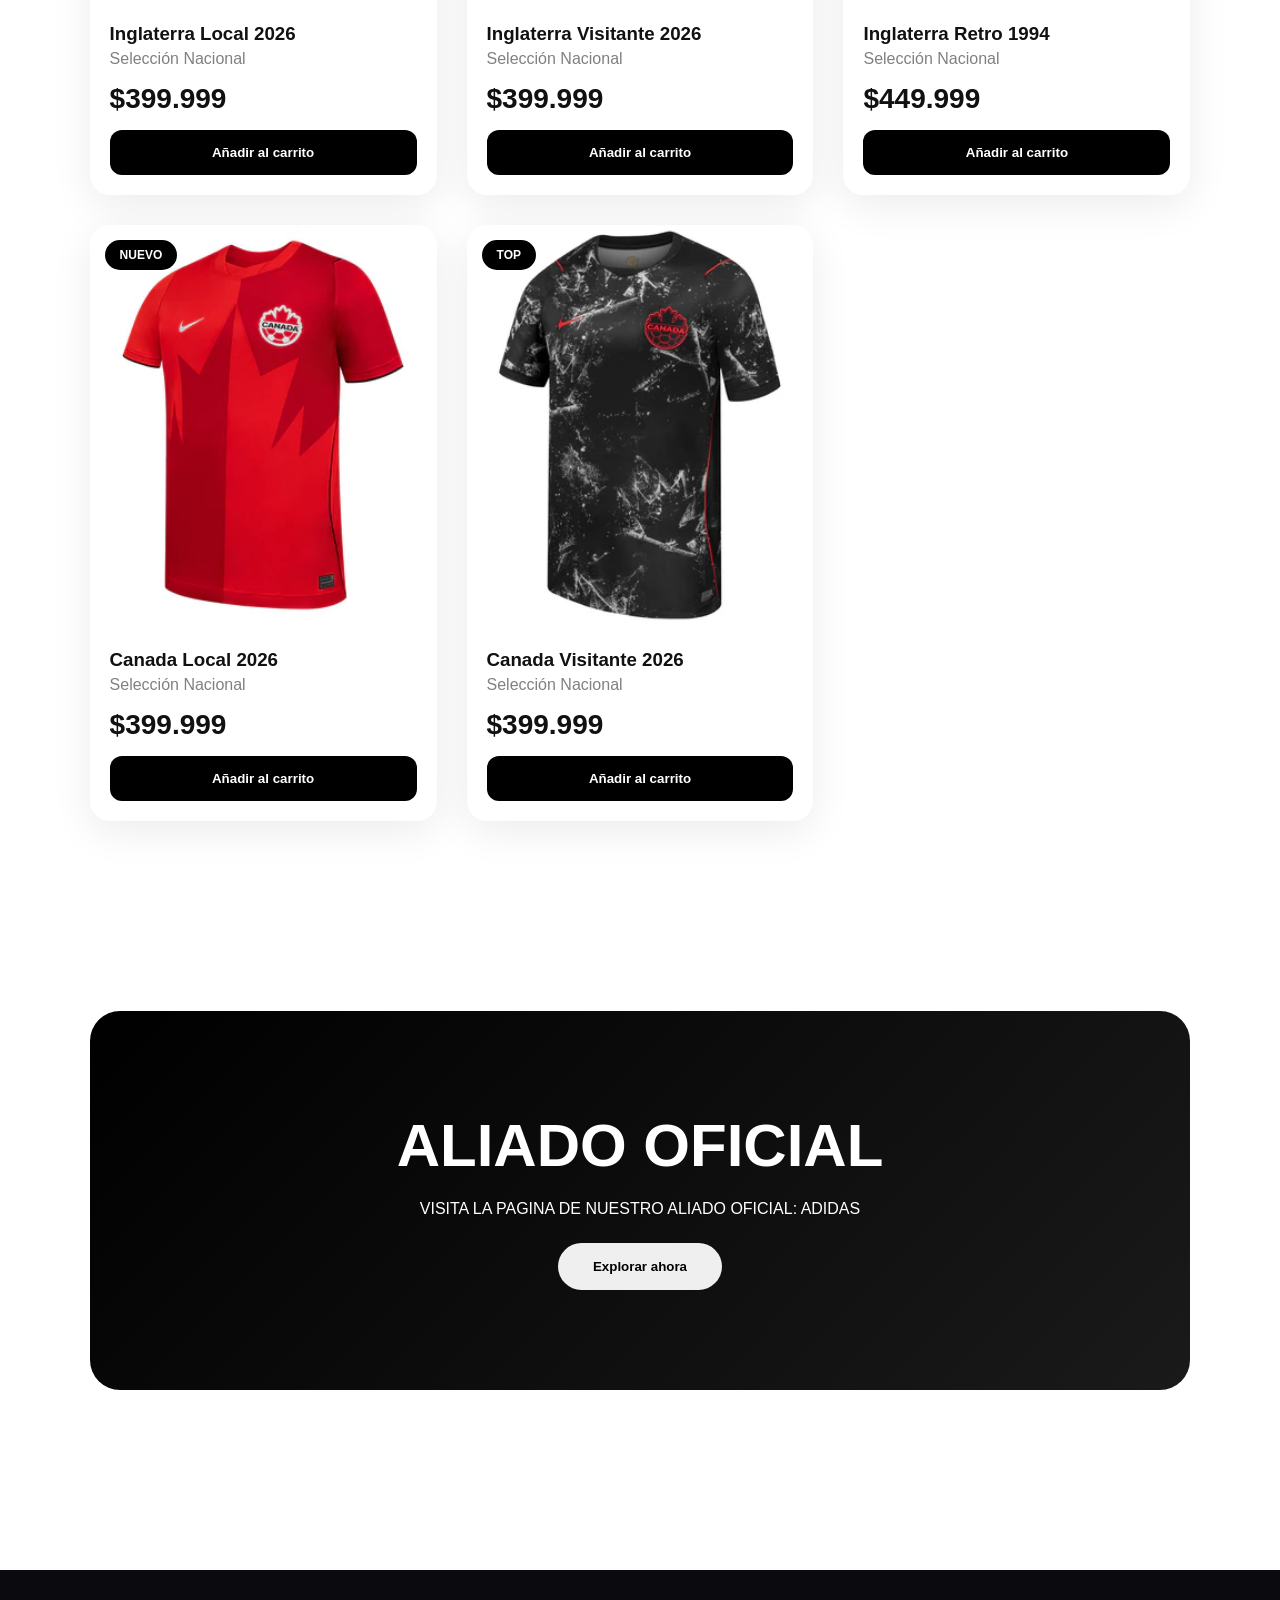
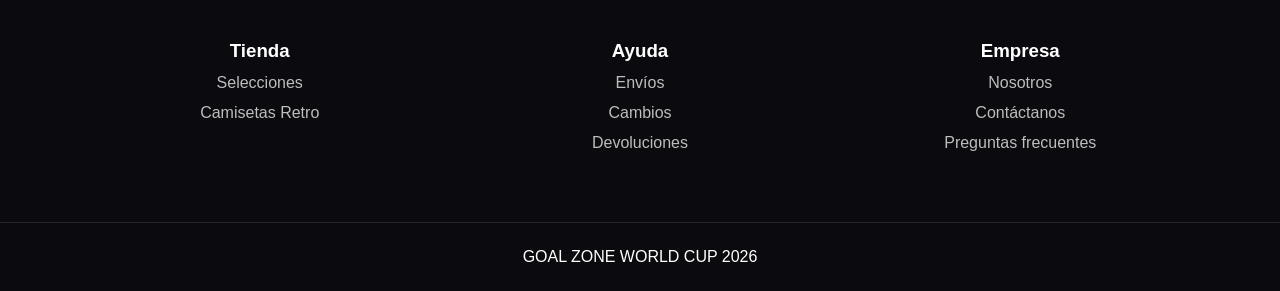
<file: VSC Proyecto Final/index.html>
<!doctype html>
<html lang="es">

<head>
  <meta charset="UTF-8" />
  <meta name="viewport" content="width=device-width, initial-scale=1.0" />
  <title>Camisetas FIFA World Cup 2026</title>
  <link rel="stylesheet" href="CSS/index.css" />
  <link rel="preconnect" href="https://fonts.googleapis.com">
  <link rel="preconnect" href="https://fonts.gstatic.com" crossorigin>
  <link href="https://fonts.googleapis.com/css2?family=Bricolage+Grotesque:opsz,wght@12..96,200..800&family=Cinzel:wght@400..900&family=Fredoka:wdth,wght@79.4,300..700&family=PT+Serif:ital,wght@0,400;0,700;1,400;1,700&family=Space+Grotesk:wght@300..700&display=swap" rel="stylesheet">
</head>

<body>
  <header class="header">
    <div class="topbar"></div>

    <nav class="navbar">
      <div class="logo">GOAL<span>ZONE</span></div>

      <ul class="menu">
        <li><a href="#selecciones">SELECCIONES</a></li>
        <li><a href="HTML/retro.html">CAMISETAS RETRO</a></li>
        <li><a href="#" class="btnContacto">CONTACTO</a></li>
        <li><a href="HTML/iniciosesion.html" id="cuentaNav">REGISTRARSE / INICIAR SESION</a></li>

      </ul>

      <div class="actions">
        <input type="text" id="buscador" placeholder="Buscar camiseta..." />
      </div>
    </nav>
  </header>

  <section class="hero">
    <div class="hero-content">
      <span>FIFA WORLD CUP 2026</span>

      <h1>CAMISETAS DEL MUNDIAL 2026</h1>

      <p>
        Descubre las equipaciones oficiales de las mejores selecciones del
        mundo. Diseñadas para aficionados apasionados y coleccionistas.
      </p>

      <div class="hero-buttons">
        <a href="#selecciones"><button class="primary">Comprar ahora</button></a>
        <a href="#selecciones"><button class="secondary">Ver colección</button></a>
      </div>
    </div>
  </section>

  <section class="benefits">
    <div>
      <h3>🚚 Envío Rápido</h3>
      <p>Entrega en todo el país.</p>
    </div>

    <div>
      <h3>🔒 Pago Seguro</h3>
      <p>Protección total.</p>
    </div>

    <div>
      <h3>⭐ Calidad Premium</h3>
      <p>Materiales oficiales.</p>
    </div>

    <div>
      <h3>↩️ Devoluciones</h3>
      <p>30 días de garantía.</p>
    </div>
  </section>

  <section class="featured">
    <div class="section-title">
      <h2 id="selecciones">Colección Mundial 2026</h2>
      <p>
        Conoce las camisetas de la Copa Mundial de la FIFA 2026 Estos son los
        colores que lucirán las selecciones en el torneo más importante del
        mundo
      </p>
    </div>

    <div class="products">
      <div class="card">
        <div class="badge">NUEVO</div>

        <img src="Imagenes/camiseta local colombia.webp" />

        <h3>Colombia Local 2026</h3>

        <p class="category">Selección Nacional</p>

        <div class="price">$399.999</div>

        <button>Añadir al carrito</button>
      </div>

      <div class="card">
        <div class="badge">TOP</div>

        <img src="Imagenes/camiseta visitante colombia.webp" />

        <h3>Colombia Visitante 2026</h3>

        <p class="category">Selección Nacional</p>

        <div class="price">$399.999</div>

        <button>Añadir al carrito</button>
      </div>

      <div class="card">
        <div class="badge">LIMITADA</div>

        <img src="Imagenes/camiseta  colombia 1990.webp" />

        <h3>Colombia Retro 1990</h3>

        <p class="category">Edición Especial</p>

        <div class="price">$449.999</div>

        <button>Añadir al carrito</button>
      </div>

      <div class="card">
        <div class="badge">NUEVO</div>

        <img src="Imagenes/camiseta local portugal.webp" />

        <h3>Portugal Local 2026</h3>

        <p class="category">Selección Nacional</p>

        <div class="price">$399.999</div>

        <button>Añadir al carrito</button>
      </div>

      <div class="card">
        <div class="badge">TOP</div>

        <img src="Imagenes/camiseta visitante portugal.webp" />

        <h3>Portugal Visitante 2026</h3>

        <p class="category">Selección Nacional</p>

        <div class="price">$399.999</div>

        <button>Añadir al carrito</button>
      </div>

      <div class="card">
        <div class="badge">LIMITADA</div>

        <img src="Imagenes/camiseta portugal 2006.png" />

        <h3>Portugal Retro 2006</h3>

        <p class="category">Selección Nacional</p>

        <div class="price">$449.999</div>

        <button>Añadir al carrito</button>
      </div>

      <div class="card">
        <div class="badge">NUEVO</div>

        <img src="Imagenes/camiseta local españa.webp" />

        <h3>España Local 2026</h3>

        <p class="category">Selección Nacional</p>

        <div class="price">$399.999</div>

        <button>Añadir al carrito</button>
      </div>

      <div class="card">
        <div class="badge">TOP</div>

        <img src="Imagenes/camiseta visitante españa.webp" />

        <h3>España Visitante 2026</h3>

        <p class="category">Selección Nacional</p>

        <div class="price">$399.999</div>

        <button>Añadir al carrito</button>
      </div>

      <div class="card">
        <div class="badge">LIMITADA</div>

        <img src="Imagenes/camiseta españa 1994.webp" />

        <h3>España Retro 1994</h3>

        <p class="category">Selección Nacional</p>

        <div class="price">$449.999</div>

        <button>Añadir al carrito</button>
      </div>

      <div class="card">
        <div class="badge">NUEVO</div>

        <img src="Imagenes/camiseta local argentina.webp" />

        <h3>Argentina Local 2026</h3>

        <p class="category">Selección Nacional</p>

        <div class="price">$399.999</div>

        <button>Añadir al carrito</button>
      </div>

      <div class="card">
        <div class="badge">TOP</div>

        <img src="Imagenes/camiseta visitante argentina.webp" />

        <h3>Argentina Visitante 2026</h3>

        <p class="category">Selección Nacional</p>

        <div class="price">$399.999</div>

        <button>Añadir al carrito</button>
      </div>

      <div class="card">
        <div class="badge">LIMITADA</div>

        <img src="Imagenes/camiseta argentina 1994.jpg" />

        <h3>Argentina Retro 1994</h3>

        <p class="category">Selección Nacional</p>

        <div class="price">$449.999</div>

        <button>Añadir al carrito</button>
      </div>

      <div class="card">
        <div class="badge">NUEVO</div>

        <img src="Imagenes/camiseta local francia.webp" />

        <h3>Francia Local 2026</h3>

        <p class="category">Selección Nacional</p>

        <div class="price">$399.999</div>

        <button>Añadir al carrito</button>
      </div>

      <div class="card">
        <div class="badge">TOP</div>

        <img src="Imagenes/camiseta visitante francia.webp" />

        <h3>Francia Visitante 2026</h3>

        <p class="category">Selección Nacional</p>

        <div class="price">$399.999</div>

        <button>Añadir al carrito</button>
      </div>

      <div class="card">
        <div class="badge">LIMITADA</div>

        <img src="Imagenes/camiseta francia 1998.jpg" />

        <h3>Francia Retro 1998</h3>

        <p class="category">Selección Nacional</p>

        <div class="price">$449.999</div>

        <button>Añadir al carrito</button>
      </div>

      <div class="card">
        <div class="badge">NUEVO</div>

        <img src="Imagenes/camiseta local alemania.webp" />

        <h3>Alemania Local 2026</h3>

        <p class="category">Selección Nacional</p>

        <div class="price">$399.999</div>

        <button>Añadir al carrito</button>
      </div>

      <div class="card">
        <div class="badge">TOP</div>

        <img src="Imagenes/camiseta visitante alemania.webp" />

        <h3>Alemania Visitante 2026</h3>

        <p class="category">Selección Nacional</p>

        <div class="price">$399.999</div>

        <button>Añadir al carrito</button>
      </div>

      <div class="card">
        <div class="badge">LIMITADA</div>

        <img src="Imagenes/camiseta alemania 1994.webp" />

        <h3>Alemania Retro 1994</h3>

        <p class="category">Selección Nacional</p>

        <div class="price">$449.999</div>

        <button>Añadir al carrito</button>
      </div>

      <div class="card">
        <div class="badge">NUEVO</div>

        <img src="Imagenes/camiseta local brasil.webp" />

        <h3>Brasil Local 2026</h3>

        <p class="category">Selección Nacional</p>

        <div class="price">$399.999</div>

        <button>Añadir al carrito</button>
      </div>

      <div class="card">
        <div class="badge">TOP</div>

        <img src="Imagenes/camiseta visitante brasil.webp" />

        <h3>Brasil Visitante 2026</h3>

        <p class="category">Selección Nacional</p>

        <div class="price">$399.999</div>

        <button>Añadir al carrito</button>
      </div>

      <div class="card">
        <div class="badge">LIMITADA</div>

        <img src="Imagenes/camiseta brazil 1998.webp" />

        <h3>Brasil Retro 1998</h3>

        <p class="category">Selección Nacional</p>

        <div class="price">$449.999</div>

        <button>Añadir al carrito</button>
      </div>

      <div class="card">
        <div class="badge">NUEVO</div>

        <img src="Imagenes/camiseta local paises bajos.webp" />

        <h3>Holanda Local 2026</h3>

        <p class="category">Selección Nacional</p>

        <div class="price">$399.999</div>

        <button>Añadir al carrito</button>
      </div>

      <div class="card">
        <div class="badge">TOP</div>

        <img src="Imagenes/camiseta visitante paises bajos.webp" />

        <h3>Holanda Visitante 2026</h3>

        <p class="category">Selección Nacional</p>

        <div class="price">$399.999</div>

        <button>Añadir al carrito</button>
      </div>

      <div class="card">
        <div class="badge">LIMITADA</div>

        <img src="Imagenes/camiseta paises bajos 1988.jpg" />

        <h3>Holanda Retro 1988</h3>

        <p class="category">Selección Nacional</p>

        <div class="price">$449.999</div>

        <button>Añadir al carrito</button>
      </div>

      <div class="card">
        <div class="badge">NUEVO</div>

        <img src="Imagenes/camiseta local mexico.webp" />

        <h3>Mexico Local 2026</h3>

        <p class="category">Selección Nacional</p>

        <div class="price">$399.999</div>

        <button>Añadir al carrito</button>
      </div>

      <div class="card">
        <div class="badge">TOP</div>

        <img src="Imagenes/camiseta visitante mexico.webp" />

        <h3>Mexico Visitante 2026</h3>

        <p class="category">Selección Nacional</p>

        <div class="price">$399.999</div>

        <button>Añadir al carrito</button>
      </div>

      <div class="card">
        <div class="badge">LIMITADA</div>

        <img src="Imagenes/camiseta  mexico 1986.webp" />

        <h3>Mexico Retro 1986</h3>

        <p class="category">Selección Nacional</p>

        <div class="price">$449.999</div>

        <button>Añadir al carrito</button>
      </div>

      <div class="card">
        <div class="badge">NUEVO</div>

        <img src="Imagenes/camiseta local estados unidos.webp" />

        <h3>Estados Unidos Local 2026</h3>

        <p class="category">Selección Nacional</p>

        <div class="price">$399.999</div>

        <button>Añadir al carrito</button>
      </div>

      <div class="card">
        <div class="badge">TOP</div>

        <img src="Imagenes/camiseta visitante estados unidos.webp" />

        <h3>Estados Unidos Visitante 2026</h3>

        <p class="category">Selección Nacional</p>

        <div class="price">$399.999</div>

        <button>Añadir al carrito</button>
      </div>

      <div class="card">
        <div class="badge">LIMITADA</div>

        <img src="Imagenes/camiseta estados unidos 1994.webp" />

        <h3>Estados Unidos Retro 1994</h3>

        <p class="category">Selección Nacional</p>

        <div class="price">$449.999</div>

        <button>Añadir al carrito</button>
      </div>

      <div class="card">
        <div class="badge">NUEVO</div>

        <img src="Imagenes/camiseta local inglaterra.webp" />

        <h3>Inglaterra Local 2026</h3>

        <p class="category">Selección Nacional</p>

        <div class="price">$399.999</div>

        <button>Añadir al carrito</button>
      </div>

      <div class="card">
        <div class="badge">TOP</div>

        <img src="Imagenes/Camiseta visitante inglaterra.webp" />

        <h3>Inglaterra Visitante 2026</h3>

        <p class="category">Selección Nacional</p>

        <div class="price">$399.999</div>

        <button>Añadir al carrito</button>
      </div>

      <div class="card">
        <div class="badge">LIMITADA</div>

        <img src="Imagenes/camiseta inglaterra 1994.jpg" />

        <h3>Inglaterra Retro 1994</h3>

        <p class="category">Selección Nacional</p>

        <div class="price">$449.999</div>

        <button>Añadir al carrito</button>
      </div>

      <div class="card">
        <div class="badge">NUEVO</div>

        <img src="Imagenes/camiseta local canada.webp" />

        <h3>Canada Local 2026</h3>

        <p class="category">Selección Nacional</p>

        <div class="price">$399.999</div>

        <button>Añadir al carrito</button>
      </div>

      <div class="card">
        <div class="badge">TOP</div>

        <img src="Imagenes/camiseta visitante canada.webp" />

        <h3>Canada Visitante 2026</h3>

        <p class="category">Selección Nacional</p>

        <div class="price">$399.999</div>

        <button>Añadir al carrito</button>
      </div>
    </div>
  </section>

  <section class="promo">
    <div class="promo-box">
      <h2>ALIADO OFICIAL</h2>

      <p>VISITA LA PAGINA DE NUESTRO ALIADO OFICIAL: ADIDAS</p>
      <a href="https://www.adidas.co/"><button>Explorar ahora</button></a>

    </div>
  </section>

  <footer>
    <div class="footer-grid">
      <div>
        <h3>Tienda</h3>
        <a href="#selecciones">Selecciones</a>
        <a href="HTML/retro.html">Camisetas Retro</a>
      </div>

      <div>
        <h3>Ayuda</h3>
        <a href="#" onclick="abrirModal('envios'); return false;">Envíos</a>
        <a href="#" onclick="abrirModal('cambios'); return false;">Cambios</a>
        <a href="#" onclick="abrirModal('devoluciones'); return false;">Devoluciones</a>
      </div>

      <div id="modalPoliticas" class="modal">
        <div class="modal-contenido">
            <span class="cerrar" onclick="cerrarModal()">&times;</span>
            <h2 id="titulo"></h2>
            <p id="texto"></p>
        </div>
      </div>

      <div>
        <h3>Empresa</h3>
        <a href="#" class="btnContacto">Nosotros</a>
        <a href="#" onclick="abrirModal('contacto'); return false;">Contáctanos</a>
        <a href="#" onclick="abrirModal('preguntas'); return false;">Preguntas frecuentes</a>
      </div>
    </div>

    <div class="copyright">GOAL ZONE WORLD CUP 2026</div>
  </footer>
  <div class="modal-contacto" id="modalContacto">
    <div class="contacto-box">
      <span class="cerrar" id="cerrarModal">&times;</span>
      <div class="contactos">
        <div class="persona">
          <img src="Imagenes/Alejandro.jpg">
          <h3>Jhon Alejandro</h3>
          <p>Contenido</p>
          <span>+57 300 123 4567</span>
        </div>

        <div class="persona">
          <img src="Imagenes/Joshua.jpeg">
          <h3>Joshua Rodriguez</h3>
          <p>Tester</p>
          <span>+57 311 987 6543</span>
        </div>

        <div class="persona">
          <img src="Imagenes/Santiago.jpeg">
          <h3>Santiago Martinez</h3>
          <p>Backend</p>
          <span>+57 320 456 7890</span>
        </div>

        <div class="persona">
          <img src="Imagenes/Jeison.jpeg">
          <h3>Jeison Narvaez</h3>
          <p>Base de Datos</p>
          <span>+57 315 222 3344</span>
        </div>

        <div class="persona">
          <img src="Imagenes/Dayro.jpeg">
          <h3>Dayro Henao</h3>
          <p>Backend</p>
          <span>+57 301 555 7788</span>
        </div>

        <div class="persona">
          <img src="Imagenes/Jhon.jpeg">
          <h3>Jhon Riaño</h3>
          <p>Frontend</p>
          <span>+57 317 444 9900</span>
        </div>

        <div class="persona">
          <img src="Imagenes/Ronal.jpeg">
          <h3>Ronal Alfonso</h3>
          <p>Frontend</p>
          <span>+57 310 888 1122</span>
        </div>
      </div>
    </div>
  </div>  
  <div class="carrito-float" id="abrirCarrito">
      🛒
      <span id="contadorCarrito">0</span>
  </div>

  <div class="modal-carrito" id="modalCarrito">

      <div class="carrito-box">

          <span class="cerrar-carrito" id="cerrarCarrito">
              &times;
          </span>

          <h2>Mi Carrito</h2>

          <div id="lista"></div>

          <h3>
              Total:
              <span id="total">$0</span>
          </h3>

          <div class="pagos">
            <button class="metodo-pago">Tarjeta</button>

            <button class="metodo-pago">Efectivo</button>

            <button class="metodo-pago">PSE</button>

            <button class="metodo-pago">Nequi-Daviplata</button>
          </div>

          <button id="comprar" class="btn-comprar">
              Comprar Ahora
          </button>

      </div>

    </div>
    <div id="modalFactura" class="modal-factura">

      <div class="factura-box">

          <span id="cerrarFactura">&times;</span>

          <h2>🧾 Factura GOALZONE</h2>

          <div id="contenidoFactura"></div>

      </div>

  </div>
  <script src="JS/index.js" defer></script>

</body>

</html>
</file>
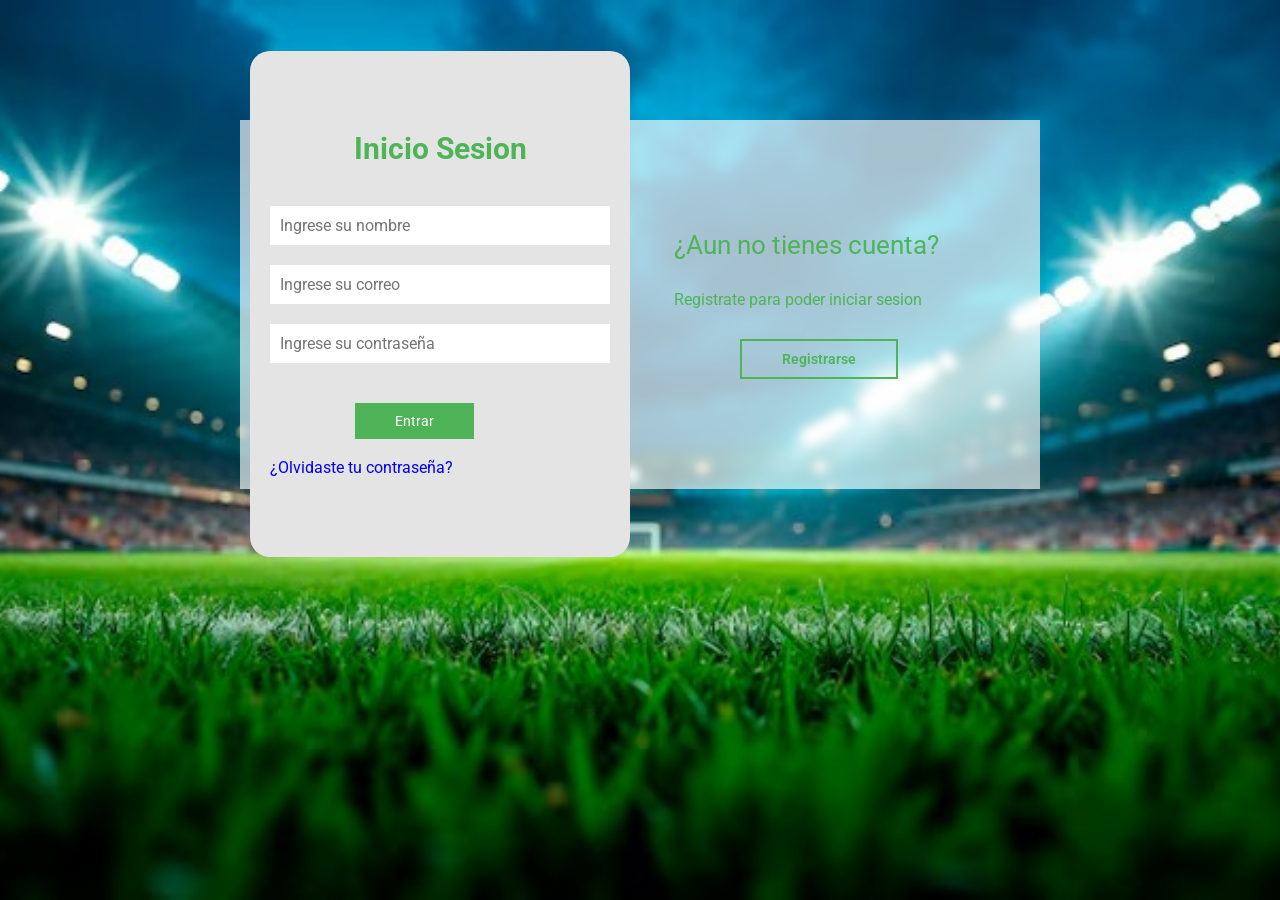
<file: HTML/iniciosesion.html>
<!DOCTYPE html>
<html lang="en">
<head>
    <meta charset="UTF-8">
    <meta name="viewport" content="width=device-width, initial-scale=1.0">
    <title>GoalZone</title>
    <link rel="stylesheet" href="../CSS/iniciosesion.css">
    <link rel="preconnect" href="https://fonts.googleapis.com">
    <link rel="preconnect" href="https://fonts.gstatic.com" crossorigin>
    <link href="https://fonts.googleapis.com/css2?family=Roboto:ital,wght@0,100..900;1,100..900&display=swap" rel="stylesheet">
</head>
<body>
    <main>
        <div class="caja-lider">
            <!--caja trasera-->
            <div class="CajaTrasera">
                <!--caja trasera de inicio-->
                <div class="CajaTraseraInicio">
                   <h3>¿Ya tienes cuenta?</h3>
                   <p>Inicia sesion para entrar a la pagina</p>
                   <button id="botonInicioSesion">Inicio Sesion</button>
                </div>
                <!--caja trasera de registro-->
                <div class="CajaTraseraRegistro">
                   <h3>¿Aun no tienes cuenta?</h3>
                   <p>Registrate para poder iniciar sesion</p>
                   <button id="botonRegistrarse">Registrarse</button>
                </div>
            </div>
        
            <!--caja de login y Registro-->
            <div class="CajaInicioRegistro">
                <!--formulario de inicio-->
                <form action="" class="FormularioInicio">
                    <h2>Inicio Sesion</h2>
                    <input type="text" placeholder="Ingrese su nombre" required>
                    <input id="correoInicio" type="email" placeholder="Ingrese su correo" required>
                    <input id="contraseñaInicio" type="password" placeholder="Ingrese su contraseña" required>
                    <button>Entrar</button>
                    <br><br>
                    <p>
                        <a href="#" id="recuperarContraseña">¿Olvidaste tu contraseña?</a>
                    </p>
                </form> 
                <!--formulario de registro-->
                <form action="" class="FormularioRegistro">
                    <h2>Registrarse</h2>
                    <input id="nombreRegistro" type="text" placeholder="ingrese nombre" required>
                    <input id="correoRegistro" type="email" placeholder="ingrese correo" required>
                    <input id="contraseñaRegistro" type="password" placeholder="ingrese contraseña" required>
                    <button>Registrarse</button>
                </form>
            </div>
        </div>
    </main>
    <script src="../JS/iniciosesion.js" defer></script>
</body>
</html>
</file>
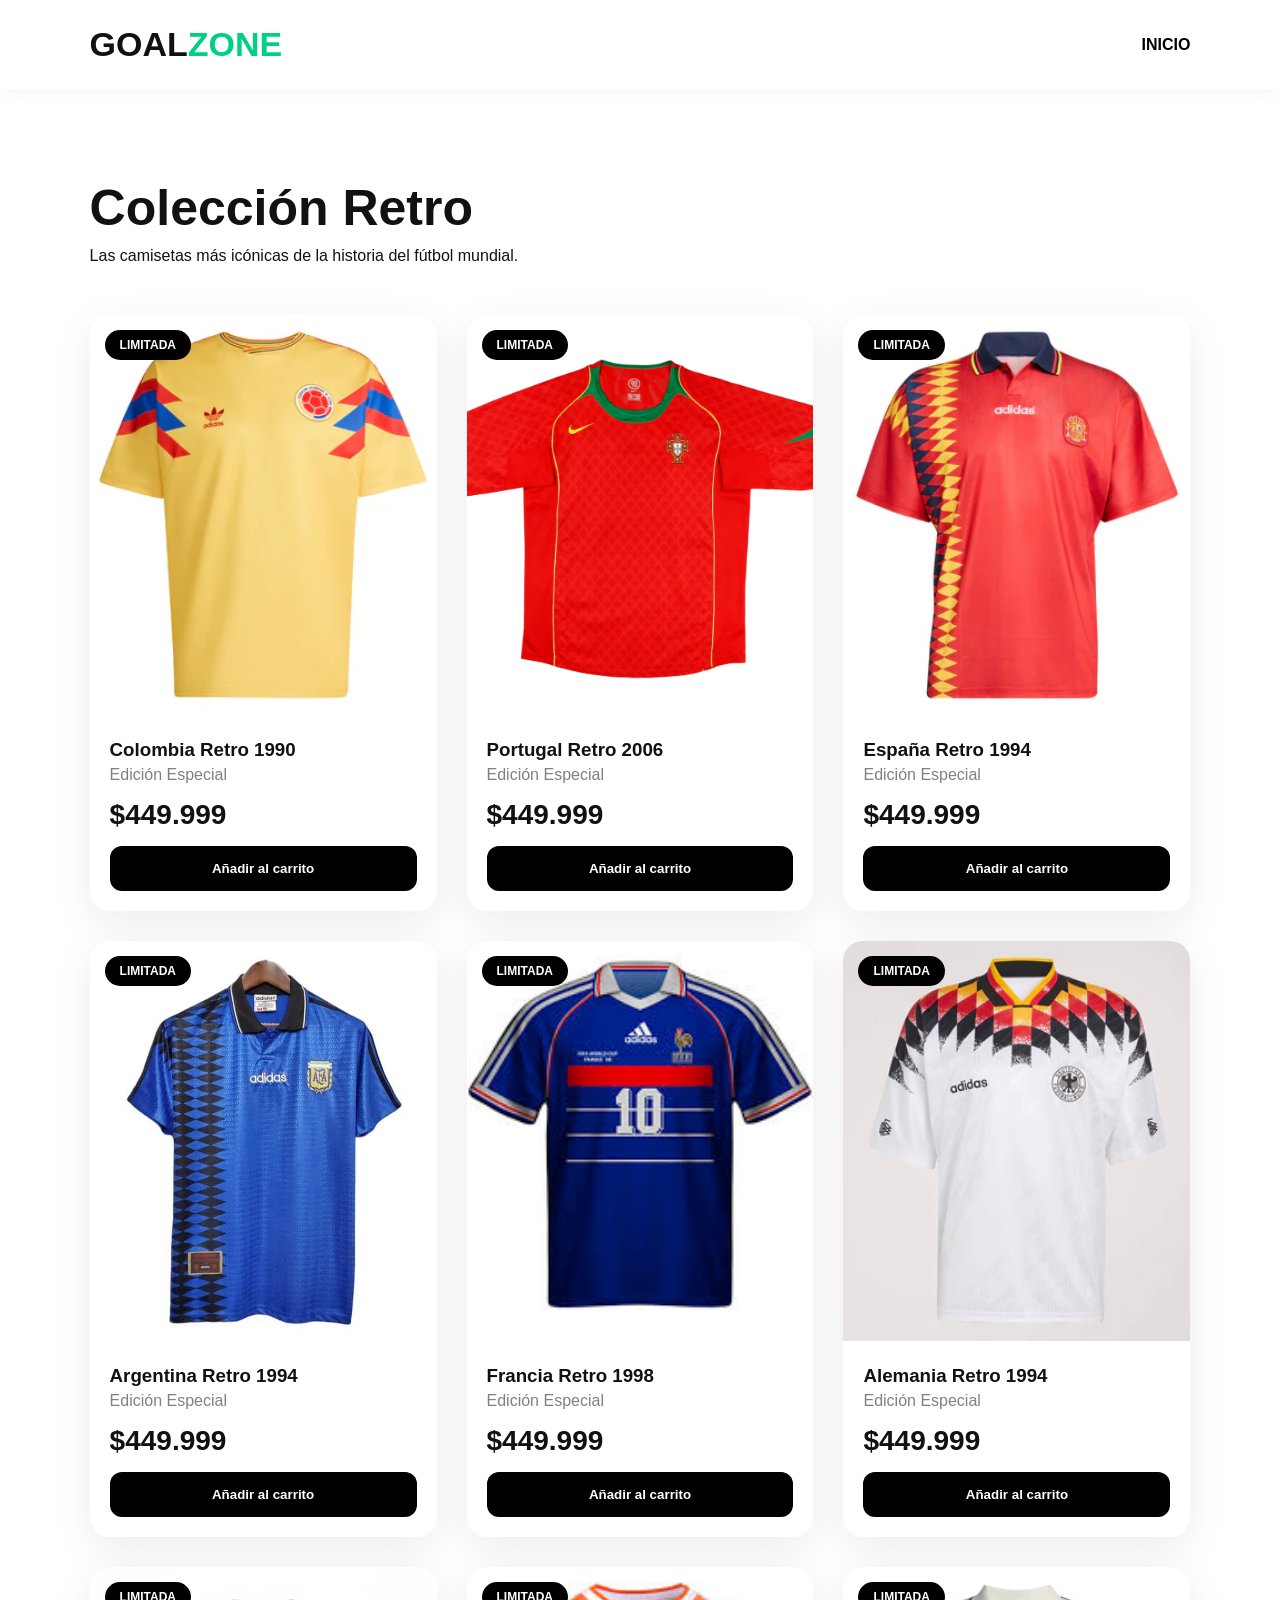
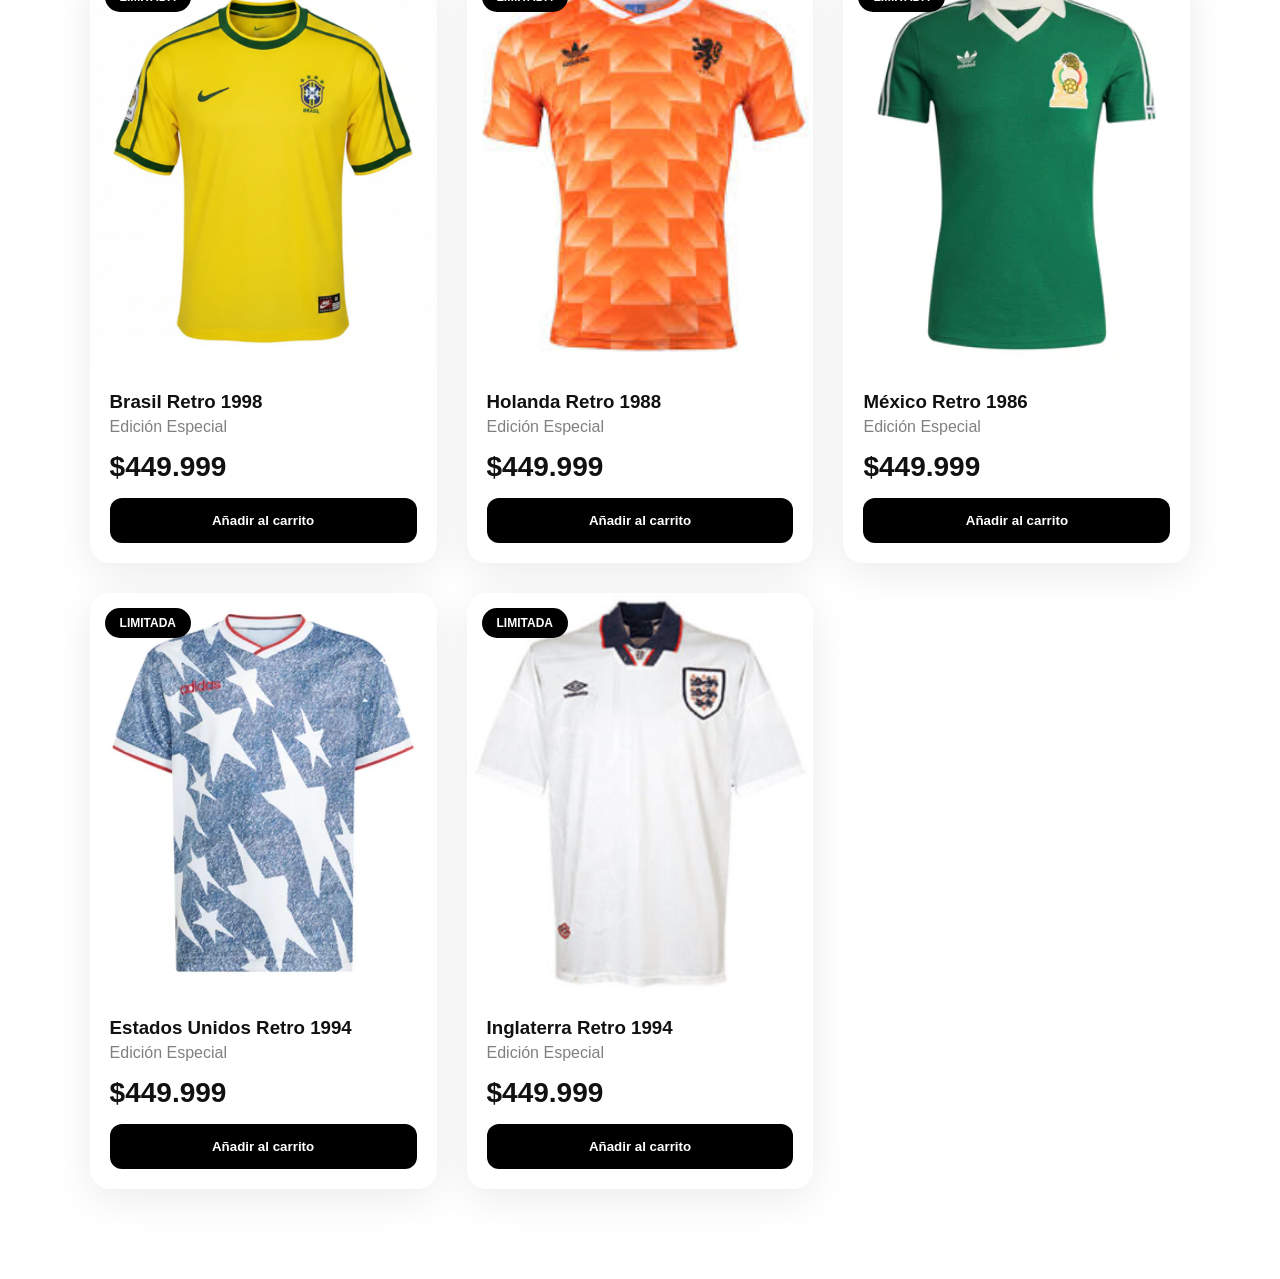
<file: HTML/retro.html>
<!DOCTYPE html>
<html lang="es">
<head>
<meta charset="UTF-8">
<meta name="viewport" content="width=device-width, initial-scale=1.0">
<title>Camisetas Retro | GOAL ZONE</title>
<link rel="stylesheet" href="../CSS/index.css">
</head>

<body>

<header class="header">
<nav class="navbar">

<div class="logo">
GOAL<span>ZONE</span>
</div>

<ul class="menu">
<li><a href="../index.html">INICIO</a></li>
</ul>

</nav>
</header>

<section class="featured">

<div class="section-title">
<h2>Colección Retro</h2>
<p>
Las camisetas más icónicas de la historia del fútbol mundial.
</p>
</div>

<div class="products">

<div class="card">
<div class="badge">LIMITADA</div>
<img src="../Imagenes/camiseta  colombia 1990.webp">
<h3>Colombia Retro 1990</h3>
<p class="category">Edición Especial</p>
<div class="price">$449.999</div>
<button>Añadir al carrito</button>
</div>

<div class="card">
<div class="badge">LIMITADA</div>
<img src="../Imagenes/camiseta portugal 2006.png">
<h3>Portugal Retro 2006</h3>
<p class="category">Edición Especial</p>
<div class="price">$449.999</div>
<button>Añadir al carrito</button>
</div>

<div class="card">
<div class="badge">LIMITADA</div>
<img src="../Imagenes/camiseta españa 1994.webp">
<h3>España Retro 1994</h3>
<p class="category">Edición Especial</p>
<div class="price">$449.999</div>
<button>Añadir al carrito</button>
</div>

<div class="card">
<div class="badge">LIMITADA</div>
<img src="../Imagenes/camiseta argentina 1994.jpg">
<h3>Argentina Retro 1994</h3>
<p class="category">Edición Especial</p>
<div class="price">$449.999</div>
<button>Añadir al carrito</button>
</div>

<div class="card">
<div class="badge">LIMITADA</div>
<img src="../Imagenes/camiseta francia 1998.jpg">
<h3>Francia Retro 1998</h3>
<p class="category">Edición Especial</p>
<div class="price">$449.999</div>
<button>Añadir al carrito</button>
</div>

<div class="card">
<div class="badge">LIMITADA</div>
<img src="../Imagenes/camiseta alemania 1994.webp">
<h3>Alemania Retro 1994</h3>
<p class="category">Edición Especial</p>
<div class="price">$449.999</div>
<button>Añadir al carrito</button>
</div>

<div class="card">
<div class="badge">LIMITADA</div>
<img src="../Imagenes/camiseta brazil 1998.webp">
<h3>Brasil Retro 1998</h3>
<p class="category">Edición Especial</p>
<div class="price">$449.999</div>
<button>Añadir al carrito</button>
</div>

<div class="card">
<div class="badge">LIMITADA</div>
<img src="../Imagenes/camiseta paises bajos 1988.jpg">
<h3>Holanda Retro 1988</h3>
<p class="category">Edición Especial</p>
<div class="price">$449.999</div>
<button>Añadir al carrito</button>
</div>

<div class="card">
<div class="badge">LIMITADA</div>
<img src="../Imagenes/camiseta  mexico 1986.webp">
<h3>México Retro 1986</h3>
<p class="category">Edición Especial</p>
<div class="price">$449.999</div>
<button>Añadir al carrito</button>
</div>

<div class="card">
<div class="badge">LIMITADA</div>
<img src="../Imagenes/camiseta estados unidos 1994.webp">
<h3>Estados Unidos Retro 1994</h3>
<p class="category">Edición Especial</p>
<div class="price">$449.999</div>
<button>Añadir al carrito</button>
</div>

<div class="card">
<div class="badge">LIMITADA</div>
<img src="../Imagenes/camiseta inglaterra 1994.jpg">
<h3>Inglaterra Retro 1994</h3>
<p class="category">Edición Especial</p>
<div class="price">$449.999</div>
<button>Añadir al carrito</button>
</div>

</div>

</section>

</body>
</html>
</file>
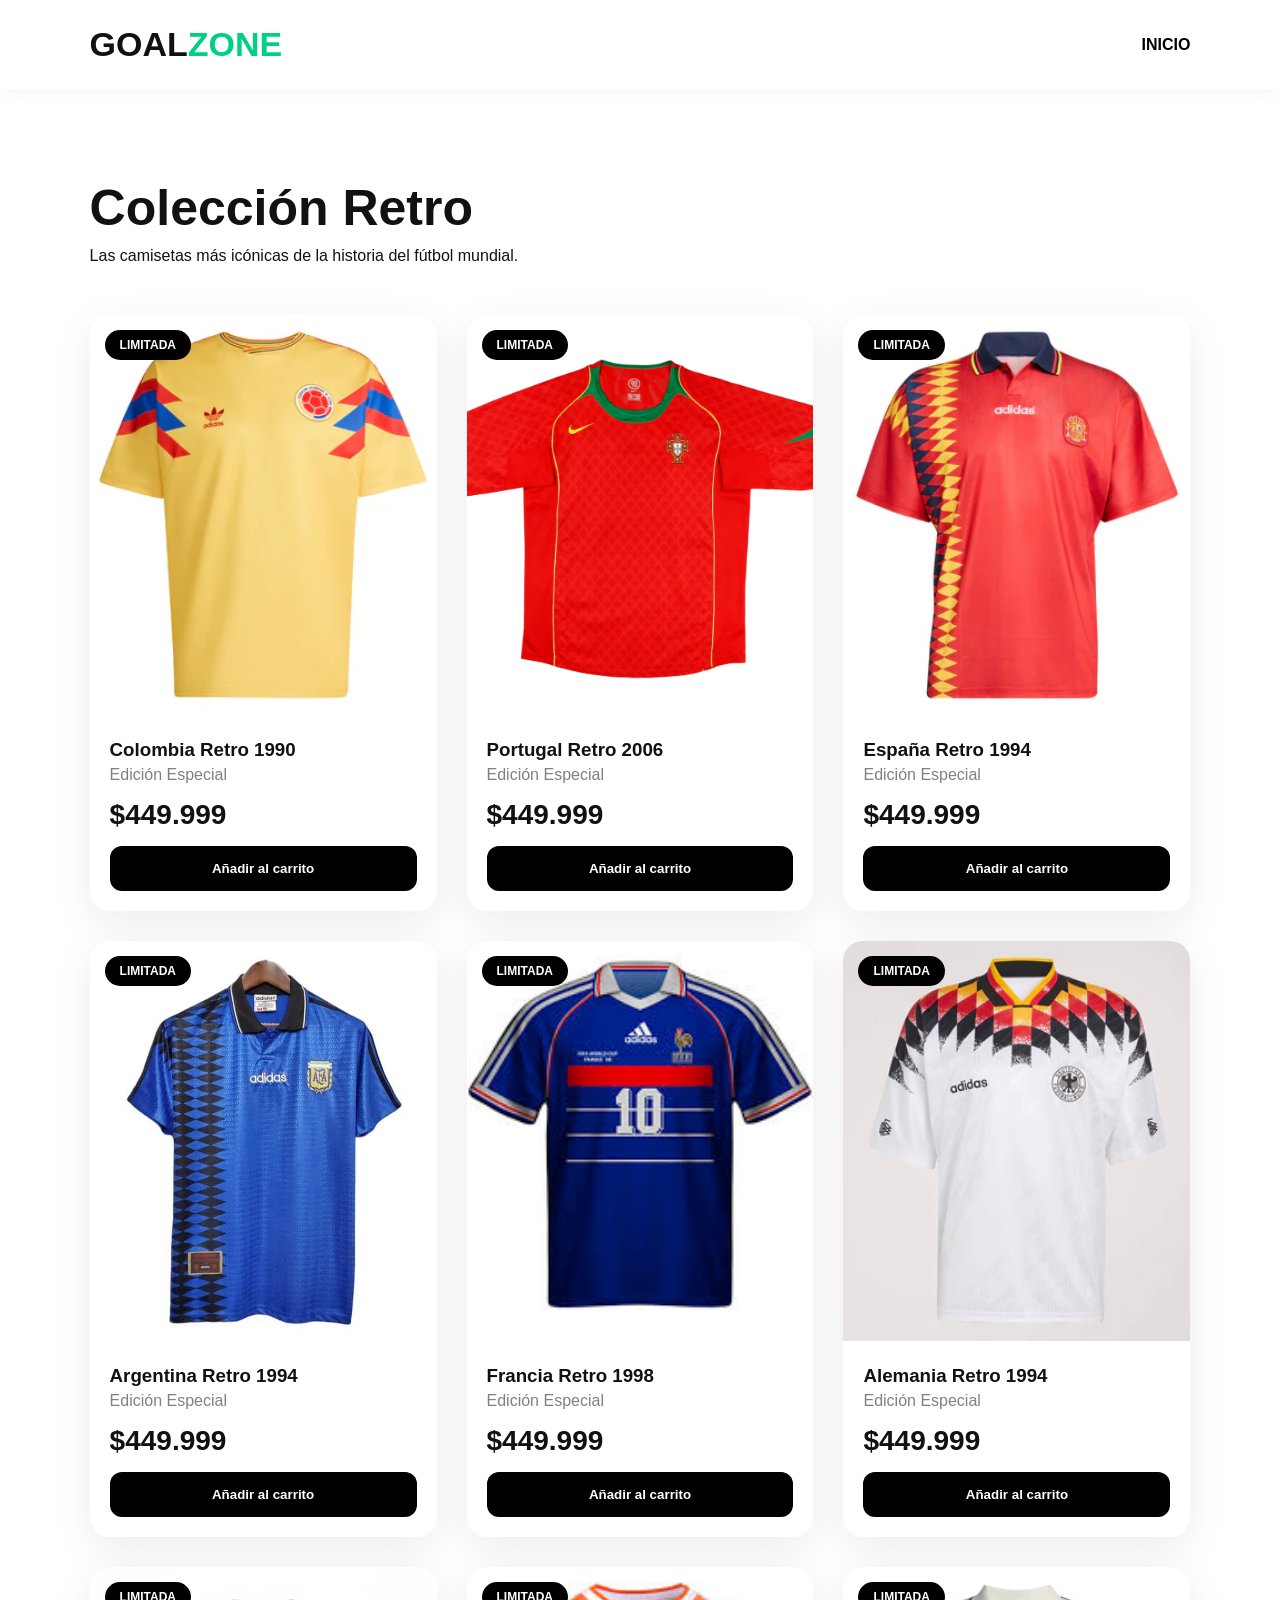
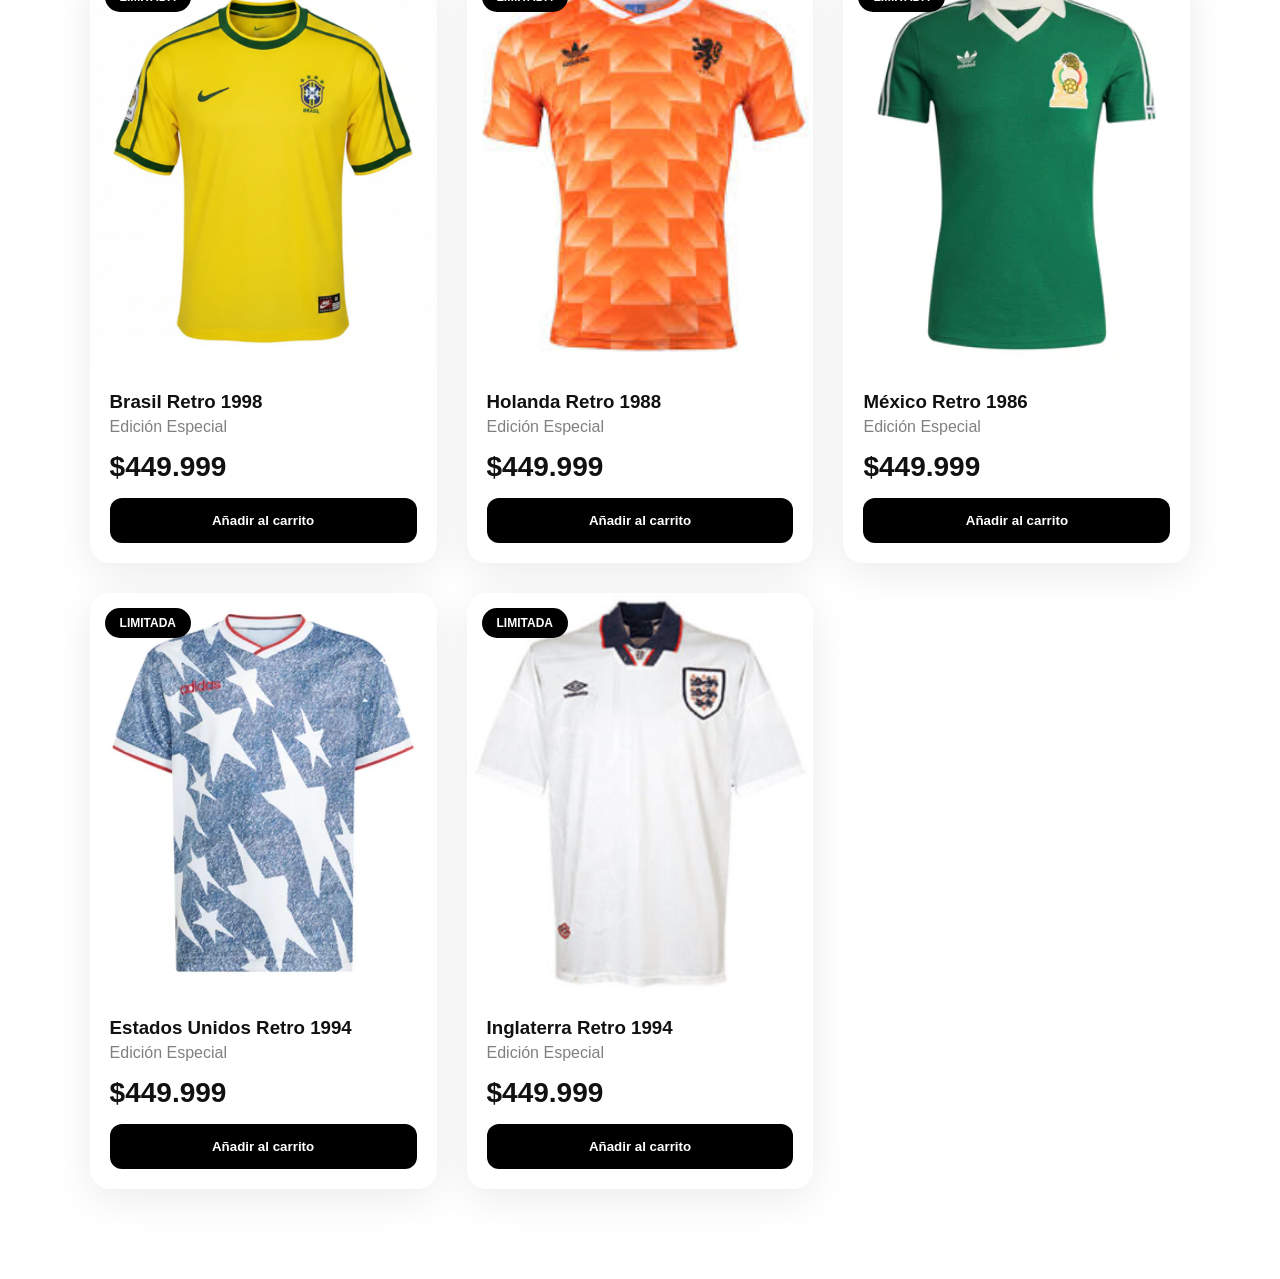
<file: VSC Proyecto Final/HTML/retro.html>
<!DOCTYPE html>
<html lang="es">
<head>
<meta charset="UTF-8">
<meta name="viewport" content="width=device-width, initial-scale=1.0">
<title>Camisetas Retro | GOAL ZONE</title>
<link rel="stylesheet" href="/CSS/index.css">
</head>

<body>

<header class="header">
<nav class="navbar">

<div class="logo">
GOAL<span>ZONE</span>
</div>

<ul class="menu">
<li><a href="index.html">INICIO</a></li>
</ul>

</nav>
</header>

<section class="featured">

<div class="section-title">
<h2>Colección Retro</h2>
<p>
Las camisetas más icónicas de la historia del fútbol mundial.
</p>
</div>

<div class="products">

<div class="card">
<div class="badge">LIMITADA</div>
<img src="../Imagenes/camiseta  colombia 1990.webp">
<h3>Colombia Retro 1990</h3>
<p class="category">Edición Especial</p>
<div class="price">$449.999</div>
<button>Añadir al carrito</button>
</div>

<div class="card">
<div class="badge">LIMITADA</div>
<img src="../Imagenes/camiseta portugal 2006.png">
<h3>Portugal Retro 2006</h3>
<p class="category">Edición Especial</p>
<div class="price">$449.999</div>
<button>Añadir al carrito</button>
</div>

<div class="card">
<div class="badge">LIMITADA</div>
<img src="../Imagenes/camiseta españa 1994.webp">
<h3>España Retro 1994</h3>
<p class="category">Edición Especial</p>
<div class="price">$449.999</div>
<button>Añadir al carrito</button>
</div>

<div class="card">
<div class="badge">LIMITADA</div>
<img src="../Imagenes/camiseta argentina 1994.jpg">
<h3>Argentina Retro 1994</h3>
<p class="category">Edición Especial</p>
<div class="price">$449.999</div>
<button>Añadir al carrito</button>
</div>

<div class="card">
<div class="badge">LIMITADA</div>
<img src="../Imagenes/camiseta francia 1998.jpg">
<h3>Francia Retro 1998</h3>
<p class="category">Edición Especial</p>
<div class="price">$449.999</div>
<button>Añadir al carrito</button>
</div>

<div class="card">
<div class="badge">LIMITADA</div>
<img src="../Imagenes/camiseta alemania 1994.webp">
<h3>Alemania Retro 1994</h3>
<p class="category">Edición Especial</p>
<div class="price">$449.999</div>
<button>Añadir al carrito</button>
</div>

<div class="card">
<div class="badge">LIMITADA</div>
<img src="../Imagenes/camiseta brazil 1998.webp">
<h3>Brasil Retro 1998</h3>
<p class="category">Edición Especial</p>
<div class="price">$449.999</div>
<button>Añadir al carrito</button>
</div>

<div class="card">
<div class="badge">LIMITADA</div>
<img src="../Imagenes/camiseta paises bajos 1988.jpg">
<h3>Holanda Retro 1988</h3>
<p class="category">Edición Especial</p>
<div class="price">$449.999</div>
<button>Añadir al carrito</button>
</div>

<div class="card">
<div class="badge">LIMITADA</div>
<img src="../Imagenes/camiseta  mexico 1986.webp">
<h3>México Retro 1986</h3>
<p class="category">Edición Especial</p>
<div class="price">$449.999</div>
<button>Añadir al carrito</button>
</div>

<div class="card">
<div class="badge">LIMITADA</div>
<img src="../Imagenes/camiseta estados unidos 1994.webp">
<h3>Estados Unidos Retro 1994</h3>
<p class="category">Edición Especial</p>
<div class="price">$449.999</div>
<button>Añadir al carrito</button>
</div>

<div class="card">
<div class="badge">LIMITADA</div>
<img src="../Imagenes/camiseta inglaterra 1994.jpg">
<h3>Inglaterra Retro 1994</h3>
<p class="category">Edición Especial</p>
<div class="price">$449.999</div>
<button>Añadir al carrito</button>
</div>

</div>

</section>

</body>
</html>
</file>
<file: CSS/index.css>
.modal-factura {
    position: fixed;
    inset: 0;
    background: rgba(0, 0, 0, .75);
    display: none;
    justify-content: center;
    align-items: center;
    z-index: 10001;
}

.factura-box {
    width: 700px;
    max-width: 90%;
    background: white;
    border-radius: 20px;
    padding: 25px;
    color: black;
}

#cerrarFactura {
    float: right;
    font-size: 35px;
    cursor: pointer;
}

.factura-tabla {
    width: 100%;
    border-collapse: collapse;
    margin-top: 15px;
}

.factura-tabla th,
.factura-tabla td {
    border: 1px solid #ddd;
    padding: 10px;
    text-align: center;
}

.factura-tabla th {
    background: #00d084;
    color: white;
}

.total-factura {
    text-align: right;
    margin-top: 20px;
    font-size: 22px;
    font-weight: bold;
}

.pagos {
    display: grid;
    grid-template-columns: 1fr 1fr;
    gap: 10px;
    margin: 20px 0;
}

.metodo-pago {
    padding: 12px;
    background-color: white;
    color: black;
    cursor: pointer;
    transition: .3s;
    font-size: 20px;
}

.metodo-pago:hover {
    transform: scale(1.03);
    background-color: black;
    color: white;

}

.metodo-pago.activo {
    font-weight: bold;
    background: black !important;
    color: white !important;
}

.carrito-float {
    position: fixed;
    right: 25px;
    bottom: 25px;
    width: 65px;
    height: 65px;
    background: #00d084;
    border-radius: 50%;
    display: flex;
    justify-content: center;
    align-items: center;
    cursor: pointer;
    font-size: 30px;
    z-index: 999;
    box-shadow: 0 5px 20px rgba(0, 0, 0, .3);
}

#contadorCarrito {
    position: absolute;
    top: -5px;
    right: -5px;
    width: 25px;
    height: 25px;
    background: red;
    color: white;
    border-radius: 50%;
    display: flex;
    justify-content: center;
    align-items: center;
    font-size: 13px;
    font-weight: bold;
}

.modal-carrito {
    position: fixed;
    inset: 0;

    background: rgba(0, 0, 0, .7);

    display: none;

    justify-content: center;
    align-items: center;

    z-index: 10000;
}

.carrito-box{

    width: 430px;
    max-height: 85vh;
    display: flex;
    flex-direction: column;
    overflow: hidden;
    padding: 25px;
    background-color: white;
    border-radius: 25px;

}
#lista{

    flex: 1;

    overflow-y: auto;

    max-height: 350px;

    padding-right: 8px;

    margin: 15px 0;

}
#lista::-webkit-scrollbar{

    width:8px;

}

#lista::-webkit-scrollbar-track{

    background:#f1f1f1;

    border-radius:10px;

}

#lista::-webkit-scrollbar-thumb{

    background:#00d084;

    border-radius:10px;

}

#lista::-webkit-scrollbar-thumb:hover{

    background:#00b56f;

}
.cerrar-carrito {
    float: right;
    font-size: 35px;
    cursor: pointer;
}

.item {
    display: flex;
    justify-content: space-between;

    padding: 12px 0;

    border-bottom: 1px solid #ddd;
}

.pagos {
    display: grid;
    grid-template-columns: 1fr 1fr;
    gap: 10px;
    margin: 20px 0;
}

.pagos button {
    padding: 12px;
    border: groove;
    border-radius: 0.5px;
    border-color: black;
    background: white;
    border-radius: 10px;
    cursor: pointer;
    font-family: "Space Grotesk", sans-serif;
}

.btn-comprar {
    width: 100%;
    padding: 15px;

    border: none;

    background: #00d084;
    color: white;

    font-size: 16px;
    font-weight: bold;

    border-radius: 12px;

    cursor: pointer;
}

.modal-contacto {
    position: fixed;
    inset: 0;
    background: rgba(0, 0, 0, .75);
    display: none;
    justify-content: center;
    align-items: center;
    z-index: 9999;
    padding: 20px;
}

.contacto-box {
    position: relative;
    width: min(650px, 90vw);
    background: #111;
    border-radius: 20px;
    padding: 20px;
    box-shadow: 0 0 30px rgba(0, 0, 0, .5);
}

.contacto-box::before {
    content: "";
    position: absolute;
    inset: -2px;
    border-radius: 22px;
    border-color: white;
    border: groove;
}

@keyframes borderMove {
    from {
        background-position: 0% 50%;
    }

    to {
        background-position: 300% 50%;
    }
}

.contacto-box h2 {
    text-align: center;
    color: white;
    margin-bottom: 20px;
    font-size: 28px;
}

.contactos {
    display: grid;
    grid-template-columns: repeat(2, 1fr);
    gap: 10px;
}

.persona {
    background: #1a1a1a;
    padding: 12px;
    border-radius: 15px;
    text-align: center;
    width: 100%;
    transition: .3s;
}

.persona:hover {
    transform: translateY(-4px);
}

.persona img {
    width: 55px;
    height: 55px;
    border-radius: 50%;
    object-fit: cover;
    border: 2px solid #00d084;
    margin-bottom: 8px;
}

.persona h3 {
    color: white;
    font-size: 14px;
    margin-bottom: 4px;
}

.persona p {
    color: #00d084;
    font-size: 12px;
    margin-bottom: 4px;
}

.persona span {
    color: #ccc;
    font-size: 11px;
}

.cerrar {
    position: absolute;
    top: 10px;
    right: 15px;
    color: white;
    font-size: 28px;
    cursor: pointer;
}
:root {
    --dark: #0b0b0f;
    --gray: #8f939c;
    --light: #f8f9fc;
    --accent: #00d084;
}

* {
    margin: 0;
    padding: 0;
    box-sizing: border-box;
    font-family: 'Inter', sans-serif;
}

body {
    background: white;
    color: #111;
}

.topbar {
    background: black;
    color: white;
    padding: 12px;
    text-align: center;
    font-size: 13px;
    letter-spacing: 1px;
}

.navbar {
    display: flex;
    justify-content: space-between;
    align-items: center;
    padding: 25px 7%;
    background: white;
    position: sticky;
    top: 0;
    z-index: 1000;
    box-shadow: 0 2px 20px rgba(0, 0, 0, .05);
}

.logo {
    font-size: 34px;
    font-weight: 900;
}

.logo span {
    color: var(--accent);
}

.menu {
    display: flex;
    gap: 30px;
    list-style: none;
}

.menu a {
    text-decoration: none;
    color: black;
    font-weight: 600;
}

.actions {
    display: flex;
    gap: 10px;
}

.actions input {
    padding: 12px;
    border: 1px solid #ddd;
    border-radius: 10px;
}

.hero {
    min-height:92vh;
    height:auto;
    background:
        linear-gradient(rgba(0, 0, 0, .55), rgba(0, 0, 0, .55)),
        url("../Imagenes/PORTADA\ DE\ LA\ PAGINA.PNG");
    background-size: cover;
    background-position: center;
    display: flex;
    align-items: center;
    padding: 0 8%;
}

.hero-content {
    max-width: 700px;
    color: white;
}

.hero-content span {
    letter-spacing: 3px;
    font-weight: 600;
}

.hero-content h1 {
    font-size: 88px;
    line-height: .95;
    margin: 20px 0;
    font-weight: 900;
}

.hero-content p {
    font-size: 20px;
    line-height: 1.8;
    margin-bottom: 40px;
}

.hero-buttons {
    display: flex;
    gap: 15px;
}

.primary {
    background: white;
    color: black;
    padding: 18px 35px;
    border: none;
    font-weight: 700;
    cursor: pointer;
}

.secondary {
    background: transparent;
    border: 2px solid white;
    color: white;
    padding: 18px 35px;
    cursor: pointer;
}

.benefits {
    display: grid;
    grid-template-columns: repeat(4, 1fr);
    padding: 60px 7%;
    background: #fafafa;
    text-align: center;
}

.benefits h3 {
    margin-bottom: 10px;
}

.featured {
    padding: 90px 7%;
}

.section-title {
    margin-bottom: 50px;
}

.section-title h2 {
    font-size: 50px;
    margin-bottom: 10px;
}

.products {
    display: grid;
    grid-template-columns: repeat(auto-fit, minmax(300px, 1fr));
    gap: 30px;
}

.card {
    position: relative;
    background: white;
    border-radius: 20px;
    overflow: hidden;
    box-shadow: 0 10px 40px rgba(0, 0, 0, .08);
    transition: .4s;
}

.card:hover {
    transform: translateY(-10px);
}

.card img {
    width: 100%;
    height: 400px;
    object-fit: cover;
}

.badge {
    position: absolute;
    top: 15px;
    left: 15px;
    background: black;
    color: white;
    padding: 8px 15px;
    font-size: 12px;
    font-weight: 700;
    border-radius: 30px;
}

.card h3 {
    padding: 20px 20px 5px;
}

.category {
    padding: 0 20px;
    color: gray;
}

.price {
    padding: 15px 20px;
    font-size: 28px;
    font-weight: 800;
}

.card button {
    margin: 0 20px 20px;
    width: calc(100% - 40px);
    padding: 15px;
    border: none;
    background: black;
    color: white;
    font-weight: 700;
    cursor: pointer;
    border-radius: 12px;
}

.promo {
    padding: 100px 7%;
}

.promo-box {
    background: linear-gradient(135deg, #000, #1a1a1a);
    padding: 100px;
    color: white;
    border-radius: 30px;
    text-align: center;
}

.promo-box h2 {
    font-size: 60px;
    margin-bottom: 20px;
}

.promo-box button {
    margin-top: 25px;
    padding: 16px 35px;
    border: none;
    font-weight: 700;
    transition: all 0.5s ease;
    border-radius: 25px;
}

.promo-box button:hover {
    transform: scale(1.05);
    background-color: black;
    color: white;
    border: 2px solid white;
    cursor: pointer;
}

footer {
    background: #0b0b0f;
    color: white;
    margin-top: 80px;
}

.footer-grid {
    display: grid;
    grid-template-columns: repeat(3, 1fr);
    padding: 70px 7%;
    gap: 40px;
    text-align: center;
}

.footer-grid a {
    display: block;
    color: #bdbdbd;
    text-decoration: none;
    margin-top: 12px;
}

.copyright {
    text-align: center;
    padding: 25px;
    border-top: 1px solid rgba(255, 255, 255, .1);
}
.opcion {
    cursor: pointer;
    transition: .3s;
}

.opcion:hover {
    color: #d6b26e;
}

.modal {

    display: none;
    position: fixed;
    z-index: 1000;

    left: 0;
    top: 0;

    width: 100%;
    height: 100%;

    background: rgba(0, 0, 0, .65);

    justify-content: center;
    align-items: center;
}

.modal-contenido {

    background: #fff;
    width: 400px;
    max-width: 90%;

    padding: 30px;

    border-radius: 15px;

    text-align: left;

    position: relative;

    animation: aparecer .3s;
}

.modal-contenido h2 {

    margin-bottom: 15px;
    color: #111;
}

.modal-contenido p {

    color: #444;
    line-height: 1.7;
}

.cerrar {

    position: absolute;

    top: 12px;
    right: 18px;

    font-size: 30px;

    cursor: pointer;

    color: #555;
}

.cerrar:hover {

    color: red;
}

@keyframes aparecer {

    from {
        transform: scale(.8);
        opacity: 0;
    }

    to {
        transform: scale(1);
        opacity: 1;
    }
}
.menu-toggle{
    display: none;
    font-size: 30px;
    background: none;
    border: none;
    cursor: pointer;
}
@media (max-width: 900px) {

    .navbar{
        flex-direction: column;
        gap:15px;
        padding:20px;
        text-align:center;
    }

    .actions{
        width:100%;
        justify-content:center;
        flex-wrap:wrap;
    }

    .actions input{
        width:100%;
        max-width:350px;
    }

    .hero{
        height:auto;
        min-height:80vh;
        justify-content:center;
        text-align:center;
        padding:80px 25px;
    }

    .hero-content{
        max-width:100%;
    }

    .hero-content h1{
        font-size:55px;
    }

    .hero-buttons{
        justify-content:center;
        flex-wrap:wrap;
    }

    .benefits{
        grid-template-columns:repeat(2,1fr);
        gap:25px;
    }

    .promo-box{
        padding:60px 30px;
    }

    .promo-box h2{
        font-size:42px;
    }

    .footer-grid{
        grid-template-columns:1fr;
    }
    .menu-toggle{
        display:block;
        color:black;
        font-size:32px;
        background:none;
        border:none;
        cursor:pointer;
        z-index:1001;
    }

    .menu{

        display:none;

        position:absolute;

        top:70px;

        right:15px;

        width:230px;

        flex-direction:column;

        background:#111;

        padding:20px;

        border-radius:12px;

        gap:18px;

        z-index:1000;

        box-shadow:0 10px 25px rgba(0,0,0,.3);

    }

    .menu li{

        list-style:none;

    }

    .menu li a{

        color:white;

        text-decoration:none;

        font-size:17px;

        display:block;

        padding:10px;

    }

    .menu.activo{

        display:flex;

    }

}
@media (max-width:600px){

    body{
        overflow-x:hidden;
    }

    .navbar{
        padding:15px;
    }

    .logo{
        font-size:28px;
        text-align:center;
    }

    .actions{
        flex-direction:column;
        align-items:center;
    }

    .actions input{
        width:100%;
    }

    .hero{
        padding:60px 20px;
        text-align:center;
    }

    .hero-content span{
        font-size:14px;
    }

    .hero-content h1{
        font-size:38px;
        line-height:1.1;
    }

    .hero-content p{
        font-size:17px;
    }

    .hero-buttons{
        flex-direction:column;
        width:100%;
        align-items:center;
    }

    .hero-buttons button{
        width:100%;
        max-width:320px;
    }

    .benefits{
        grid-template-columns:1fr;
        padding:40px 20px;
    }

    .featured{
        padding:60px 20px;
    }

    .section-title{
        text-align:center;
    }

    .section-title h2{
        font-size:34px;
    }

    .products{
        grid-template-columns:1fr;
    }

    .card{
        width:100%;
        margin:auto;
    }

    .card img{
        height:320px;
    }

    .promo{
        padding:60px 20px;
    }

    .promo-box{
        padding:35px 20px;
    }

    .promo-box h2{
        font-size:30px;
    }

    .promo-box button{
        width:100%;
    }

    .carrito-float{
        width:60px;
        height:60px;
        right:15px;
        bottom:15px;
    }

    .carrito-box,
    .factura-box,
    .modal-contenido,
    .contacto-box{
        width:95%;
        max-height:90vh;
        overflow-y:auto;
    }

    .pagos{
        grid-template-columns:1fr;
    }

    .contactos{
        grid-template-columns:1fr;
    }

    .persona{
        width:100%;
    }

    .btn-comprar{
        font-size:18px;
        padding:16px;
    }

    .card button,
    .metodo-pago,
    .pagos button{
        min-height:50px;
        font-size:16px;
    }

}

.img-carrito{

    width:70px;

    height:70px;

    object-fit:cover;

    border-radius:10px;

}

.item{

    display:flex;

    align-items:center;

    justify-content:space-between;

    gap:15px;

    padding:15px 0;

    border-bottom:1px solid #ddd;

}

.info-item{

    flex:1;

}

.info-item h4{

    margin-bottom:6px;

    font-size:17px;

}

.info-item p{

    color:#666;

    font-size:14px;

}

.precio-item{

    font-weight:bold;

    font-size:18px;

}
.btnVaciar{

    width:100%;

    margin-top:20px;

    padding:14px;

    border:none;

    border-radius:12px;

    background:#d62828;

    color:white;

    font-size:17px;

    font-weight:bold;

    cursor:pointer;

    transition:.3s;

}

.btnVaciar:hover{

    background:#a4161a;

    transform:translateY(-2px);

}
.eliminar{

    margin-top:10px;

    background:#e63946;

    color:white;

    border:none;

    padding:8px 14px;

    border-radius:8px;

    cursor:pointer;

    font-size:13px;

    font-weight:bold;

    transition:.3s;

}

.eliminar:hover{

    background:#b5171e;

    transform:scale(1.05);

}
.cantidad{

    display:flex;

    align-items:center;

    gap:10px;

    margin-top:8px;

}

.cantidad button{

    width:32px;

    height:32px;

    border:none;

    border-radius:50%;

    background:#111;

    color:white;

    font-size:18px;

    cursor:pointer;

    transition:.3s;

}

.cantidad button:hover{

    background:#00d084;

    color:black;

    transform:scale(1.1);

}
.carrito-vacio{

    display:flex;

    flex-direction:column;

    justify-content:center;

    align-items:center;

    text-align:center;

    padding:40px 20px;

    color:#555;

}

.icono-vacio{

    width:90px;

    height:90px;

    display:flex;

    justify-content:center;

    align-items:center;

    border-radius:50%;

    background:#f5f5f5;

    font-size:48px;

    margin-bottom:20px;

    box-shadow:0 4px 15px rgba(0,0,0,.08);

}

.carrito-vacio h3{

    font-size:26px;

    margin-bottom:10px;

    color:#111;

}

.carrito-vacio p{

    max-width:320px;

    line-height:1.6;

    font-size:15px;

    color:#777;

}
.seguir-comprando{

    margin-top:25px;

    padding:14px 30px;

    background:#00d084;

    color:white;

    border:none;

    border-radius:12px;

    font-size:16px;

    font-weight:bold;

    cursor:pointer;

    transition:.3s;

}

.seguir-comprando:hover{

    background:#00b56f;

    transform:translateY(-2px);

}
</file>
<file: VSC Proyecto Final/CSS/index.css>
.modal-factura{
    position:fixed;
    inset:0;
    background:rgba(0,0,0,.75);
    display:none;
    justify-content:center;
    align-items:center;
    z-index:10001;
}

.factura-box{
    width:700px;
    max-width:90%;
    background:white;
    border-radius:20px;
    padding:25px;
    color:black;
}

#cerrarFactura{
    float:right;
    font-size:35px;
    cursor:pointer;
}

.factura-tabla{
    width:100%;
    border-collapse:collapse;
    margin-top:15px;
}

.factura-tabla th,
.factura-tabla td{
    border:1px solid #ddd;
    padding:10px;
    text-align:center;
}

.factura-tabla th{
    background:#00d084;
    color:white;
}

.total-factura{
    text-align:right;
    margin-top:20px;
    font-size:22px;
    font-weight:bold;
}
.pagos{
    display:grid;
    grid-template-columns:1fr 1fr;
    gap:10px;
    margin:20px 0;
}

.metodo-pago{
    padding:12px;
    background-color: white;
    color:black;
    cursor:pointer;
    transition:.3s;
    font-size: 20px;
}

.metodo-pago:hover{
    transform:scale(1.03);
    background-color: black;
    color: white;

}

.metodo-pago.activo{
    font-weight:bold;
    background:black !important;
    color:white !important;
}
.carrito-float{
    position: fixed;
    right: 25px;
    bottom: 25px;
    width: 65px;
    height: 65px;
    background: #00d084;
    border-radius: 50%;
    display: flex;
    justify-content: center;
    align-items: center;
    cursor: pointer;
    font-size: 30px;
    z-index: 999;
    box-shadow: 0 5px 20px rgba(0,0,0,.3);
}

#contadorCarrito{
    position: absolute;
    top: -5px;
    right: -5px;
    width: 25px;
    height: 25px;
    background: red;
    color: white;
    border-radius: 50%;
    display: flex;
    justify-content: center;
    align-items: center;
    font-size: 13px;
    font-weight: bold;
}
.modal-carrito{
    position:fixed;
    inset:0;

    background:rgba(0,0,0,.7);

    display:none;

    justify-content:center;
    align-items:center;

    z-index:10000;
}

.carrito-box{
    width:500px;
    max-width:90%;

    background:white;

    border-radius:20px;

    padding:25px;
}

.cerrar-carrito{
    float:right;
    font-size:35px;
    cursor:pointer;
}

.item{
    display:flex;
    justify-content:space-between;

    padding:12px 0;

    border-bottom:1px solid #ddd;
}

.pagos{
    display:grid;
    grid-template-columns:1fr 1fr;
    gap:10px;
    margin:20px 0;
}

.pagos button{
    padding:12px;
    border: groove;
    border-radius:0.5px;
    border-color: black;
    background: white;
    border-radius:10px;
    cursor:pointer;
    font-family: "Space Grotesk", sans-serif;
}

.btn-comprar{
    width:100%;
    padding:15px;

    border:none;

    background:#00d084;
    color:white;

    font-size:16px;
    font-weight:bold;

    border-radius:12px;

    cursor:pointer;
}
.modal-contacto{
    position: fixed;
    inset: 0;
    background: rgba(0,0,0,.75);
    display: none;
    justify-content: center;
    align-items: center;
    z-index: 9999;
    padding: 20px;
}

.contacto-box{
    position: relative;
    width: min(650px, 90vw);
    background: #111;
    border-radius: 20px;
    padding: 20px;
    box-shadow: 0 0 30px rgba(0,0,0,.5);
}

.contacto-box::before{
    content: "";
    position: absolute;
    inset: -2px;
    border-radius: 22px;
    border-color: white;
    border: groove;
}

@keyframes borderMove{
    from{
        background-position: 0% 50%;
    }
    to{
        background-position: 300% 50%;
    }
}

.contacto-box h2{
    text-align: center;
    color: white;
    margin-bottom: 20px;
    font-size: 28px;
}

.contactos{
    display: grid;
    grid-template-columns: repeat(2, 1fr);
    gap: 10px;
}

.persona{
    background: #1a1a1a;
    padding: 12px;
    border-radius: 15px;
    text-align: center;
    width: 100%;
    transition: .3s;
}

.persona:hover{
    transform: translateY(-4px);
}

.persona img{
    width: 55px;
    height: 55px;
    border-radius: 50%;
    object-fit: cover;
    border: 2px solid #00d084;
    margin-bottom: 8px;
}

.persona h3{
    color: white;
    font-size: 14px;
    margin-bottom: 4px;
}

.persona p{
    color: #00d084;
    font-size: 12px;
    margin-bottom: 4px;
}

.persona span{
    color: #ccc;
    font-size: 11px;
}

.cerrar{
    position: absolute;
    top: 10px;
    right: 15px;
    color: white;
    font-size: 28px;
    cursor: pointer;
}

@media (max-width: 600px){
    .contactos{
        grid-template-columns: 1fr;
    }

    .contacto-box{
        width: 95vw;
    }
}
:root{
--dark:#0b0b0f;
--gray:#8f939c;
--light:#f8f9fc;
--accent:#00d084;
}

*{
margin:0;
padding:0;
box-sizing:border-box;
font-family:'Inter',sans-serif;
}

body{
background:white;
color:#111;
}

.topbar{
background:black;
color:white;
padding:12px;
text-align:center;
font-size:13px;
letter-spacing:1px;
}

.navbar{
display:flex;
justify-content:space-between;
align-items:center;
padding:25px 7%;
background:white;
position:sticky;
top:0;
z-index:1000;
box-shadow:0 2px 20px rgba(0,0,0,.05);
}

.logo{
font-size:34px;
font-weight:900;
}

.logo span{
color:var(--accent);
}

.menu{
display:flex;
gap:30px;
list-style:none;
}

.menu a{
text-decoration:none;
color:black;
font-weight:600;
}

.actions{
display:flex;
gap:10px;
}

.actions input{
padding:12px;
border:1px solid #ddd;
border-radius:10px;
}

.hero{
height:92vh;
background:
linear-gradient(rgba(0,0,0,.55),rgba(0,0,0,.55)),
url("../Imagenes/PORTADA\ DE\ LA\ PAGINA.PNG");
background-size:cover;
background-position:center;
display:flex;
align-items:center;
padding:0 8%;
}

.hero-content{
max-width:700px;
color:white;
}

.hero-content span{
letter-spacing:3px;
font-weight:600;
}

.hero-content h1{
font-size:88px;
line-height:.95;
margin:20px 0;
font-weight:900;
}

.hero-content p{
font-size:20px;
line-height:1.8;
margin-bottom:40px;
}

.hero-buttons{
display:flex;
gap:15px;
}

.primary{
background:white;
color:black;
padding:18px 35px;
border:none;
font-weight:700;
cursor:pointer;
}

.secondary{
background:transparent;
border:2px solid white;
color:white;
padding:18px 35px;
cursor:pointer;
}

.benefits{
display:grid;
grid-template-columns:repeat(4,1fr);
padding:60px 7%;
background:#fafafa;
text-align:center;
}

.benefits h3{
margin-bottom:10px;
}

.featured{
padding:90px 7%;
}

.section-title{
margin-bottom:50px;
}

.section-title h2{
font-size:50px;
margin-bottom:10px;
}

.products{
display:grid;
grid-template-columns:repeat(auto-fit,minmax(300px,1fr));
gap:30px;
}

.card{
position:relative;
background:white;
border-radius:20px;
overflow:hidden;
box-shadow:0 10px 40px rgba(0,0,0,.08);
transition:.4s;
}

.card:hover{
transform:translateY(-10px);
}

.card img{
width:100%;
height:400px;
object-fit:cover;
}

.badge{
position:absolute;
top:15px;
left:15px;
background:black;
color:white;
padding:8px 15px;
font-size:12px;
font-weight:700;
border-radius:30px;
}

.card h3{
padding:20px 20px 5px;
}

.category{
padding:0 20px;
color:gray;
}

.price{
padding:15px 20px;
font-size:28px;
font-weight:800;
}

.card button{
margin:0 20px 20px;
width:calc(100% - 40px);
padding:15px;
border:none;
background:black;
color:white;
font-weight:700;
cursor:pointer;
border-radius:12px;
}

.promo{
padding:100px 7%;
}

.promo-box{
background:linear-gradient(135deg,#000,#1a1a1a);
padding:100px;
color:white;
border-radius:30px;
text-align:center;
}

.promo-box h2{
font-size:60px;
margin-bottom:20px;
}

.promo-box button{
margin-top:25px;
padding:16px 35px;
border:none;
font-weight:700;
transition: all 0.5s ease;
border-radius: 25px;
}
.promo-box button:hover{
    transform: scaleY(10px);
    background-color: black;
    color: white;
    border: 2px solid white;
    cursor: pointer;
}

footer{
background:#0b0b0f;
color:white;
margin-top:80px;
}

.footer-grid{
display:grid;
grid-template-columns:repeat(3,1fr);
padding:70px 7%;
gap:40px;
text-align: center;
}

.footer-grid a{
display:block;
color:#bdbdbd;
text-decoration:none;
margin-top:12px;
}

.copyright{
text-align:center;
padding:25px;
border-top:1px solid rgba(255,255,255,.1);
}

@media(max-width:900px){

.menu{
display:none;
}

.hero-content h1{
font-size:55px;
}

.benefits{
grid-template-columns:1fr 1fr;
gap:30px;
}

.footer-grid{
grid-template-columns:1fr;
}
}

.opcion{
    cursor:pointer;
    transition:.3s;
}

.opcion:hover{
    color:#d6b26e;
}

.modal{

    display:none;
    position:fixed;
    z-index:1000;

    left:0;
    top:0;

    width:100%;
    height:100%;

    background:rgba(0,0,0,.65);

    justify-content:center;
    align-items:center;
}

.modal-contenido{

    background:#fff;
    width:400px;
    max-width:90%;

    padding:30px;

    border-radius:15px;

    text-align:left;

    position:relative;

    animation:aparecer .3s;
}

.modal-contenido h2{

    margin-bottom:15px;
    color:#111;
}

.modal-contenido p{

    color:#444;
    line-height:1.7;
}

.cerrar{

    position:absolute;

    top:12px;
    right:18px;

    font-size:30px;

    cursor:pointer;

    color:#555;
}

.cerrar:hover{

    color:red;
}

@keyframes aparecer{

    from{
        transform:scale(.8);
        opacity:0;
    }

    to{
        transform:scale(1);
        opacity:1;
    }
}
</file>
<file: CSS/iniciosesion.css>
/* Selecciona TODOS los elementos de la página */
*{
    margin: 0; /* Elimina márgenes por defecto */
    padding: 0; /* Elimina rellenos por defecto */
    box-sizing: border-box; /* Incluye padding y border dentro del ancho y alto */
    text-decoration: none; /* Quita subrayados de enlaces */
    font-family: "Roboto", sans-serif; /* Fuente general */
}
body{
    background-image: url(../Imagenes/fondo_goalzone.jpeg); /* Imagen de fondo de la página */
    background-size: cover; /* La imagen cubre toda la pantalla */
    background-repeat: no-repeat; /* Evita que la imagen se repita */
    background-position: center; /* Centra la imagen */
    background-attachment: fixed; /* El fondo permanece fijo al hacer scroll */
}

main{
    width: 100%; /* Ocupa todo el ancho disponible */
    padding: 20px; /* Espacio interno de 20px */
    margin: auto; /* Centra el contenedor */
    margin-top: 100px; /* Lo separa 100px de la parte superior */
}

.caja-lider{
    width: 100%; /* Ocupa todo el ancho */
    max-width: 800px; /* Ancho máximo de 800px */
    margin: auto; /* Centra horizontalmente */
    position: relative; /* Permite posicionar elementos hijos respecto a este contenedor */
}

.CajaTrasera{
    width: 100%; /* Ocupa todo el ancho */
    padding: 10px 20px; /* Espaciado interno */
    display: flex; /* Activa Flexbox */
    justify-content: center; /* Centra los elementos horizontalmente */
    backdrop-filter: blur(5px); /* Aplica desenfoque al fondo */
    background-color: #ffffffa6; /* Color azul oscuro semitransparente */
}

.CajaTrasera div{
    margin: 100px 40px; /* Separación exterior */
    color: rgb(79, 180, 87); /* Color del texto */
    transition: all 500ms; /* Animación suave de medio segundo */
}

.CajaTrasera div p,
.CajaTrasera div button{
    margin-top: 30px; /* Espacio superior para párrafos y botones */
}

.CajaTrasera div h3{
    font-weight: 400; /* Grosor de la fuente */
    font-size: 26px; /* Tamaño del texto */
}

.CajaTrasera button{
    padding: 10px 40px; /* Espacio interno del botón */
    border: 2px solid rgb(79, 180, 87); /* Borde blanco */
    background: transparent; /* Fondo transparente */
    font-size: 14px; /* Tamaño del texto */
    font-weight: 600; /* Texto seminegrita */
    cursor: pointer; /* Cambia el cursor a mano */
    color: rgb(79, 180, 87); /* Color del texto */
    outline: none; /* Elimina borde azul al seleccionar */
    transition: all 300ms; /* Animación suave */
}

.CajaTrasera button:hover{
    background: #e6f1ff; /* Fondo blanco al pasar el mouse */
    color: #94a3b8; /* Color del texto al pasar el mouse */
}

/* Formularios de Login y Registro */

.CajaInicioRegistro{
    display: flex; /* Activa Flexbox */
    align-items: center; /* Centra verticalmente */
    width: 100%; /* Ancho completo */
    max-width: 380px; /* Máximo ancho */
    position: relative; /* Permite mover el contenedor */
    top: -185px; /* Lo desplaza hacia arriba */
    left: 10px; /* Lo mueve hacia la derecha */
    transition: left 500ms cubic-bezier(0.175, 0.885, 0.32, 1.275);
}

.CajaInicioRegistro form{
    width: 100%; /* Ocupa todo el ancho disponible */
    padding: 80px 20px; /* Espacio interno */
    background: #e4e4e4; /* Fondo azul oscuro */
    position: absolute; /* Posicionamiento libre */
    border-radius: 20px; /* Bordes redondeados */
}

.CajaInicioRegistro form h2{
    font-size: 30px; /* Tamaño del título */
    text-align: center; /* Centra el texto */
    margin-bottom: 20px; /* Espacio inferior */
    color: rgb(79, 180, 87); /* Color azul */
}

.CajaInicioRegistro form input{
    width: 100%; /* Ocupa todo el ancho */
    margin-top: 20px; /* Espacio superior */
    padding: 10px; /* Espacio interno */
    border: none; /* Sin borde */
    background: #ffffff; /* Fondo gris */
    font-size: 16px; /* Tamaño del texto */
    outline: none; /* Quita borde al seleccionar */
}

.CajaInicioRegistro form button{
    padding: 10px 40px; /* Espaciado interno */
    margin-top: 40px; /* Espacio superior */
    border: none; /* Sin borde */
    font-size: 14px; /* Tamaño del texto */
    background: rgb(79, 180, 87); /* Fondo blanco */
    color: rgb(255, 255, 255); /* Texto azul oscuro */
    cursor: pointer; /* Cursor tipo mano */
    outline: none; /* Elimina borde azul */
}

.FormularioInicio{
    opacity: 1; /* Totalmente visible */
    display: block; /* Se muestra */
    
}
button{
    margin-left: 25%;
}

.FormularioRegistro{
    display: none; /* Se oculta inicialmente */
}
/* Diseño adaptable para pantallas de 850px o menos */
@media screen and (max-width: 850px) {

    main{
        margin-top: 50px; /* Reduce el margen superior para móviles */
    }

    .CajaTrasera{
        max-width: 350px; /* Limita el ancho máximo */
        height: 300px; /* Altura fija de la caja */
        flex-direction: column; /* Los elementos pasan de horizontal a vertical */
        margin: auto; /* Centra la caja */
    }

    .CajaTrasera div{
        margin: 0px; /* Elimina márgenes */
        position: absolute; /* Permite superponer elementos */
    }

    /* Formularios de Login y Registro */

    .CajaInicioRegistro{
        top: -10px; /* Ajusta la posición vertical */
        left: -5px; /* Ajusta la posición horizontal */
        margin: auto; /* Centra el contenedor */
    }

    .CajaInicioRegistro form{
        position: relative; /* Permite que el formulario se adapte mejor en móviles */
    }
}
</file>
